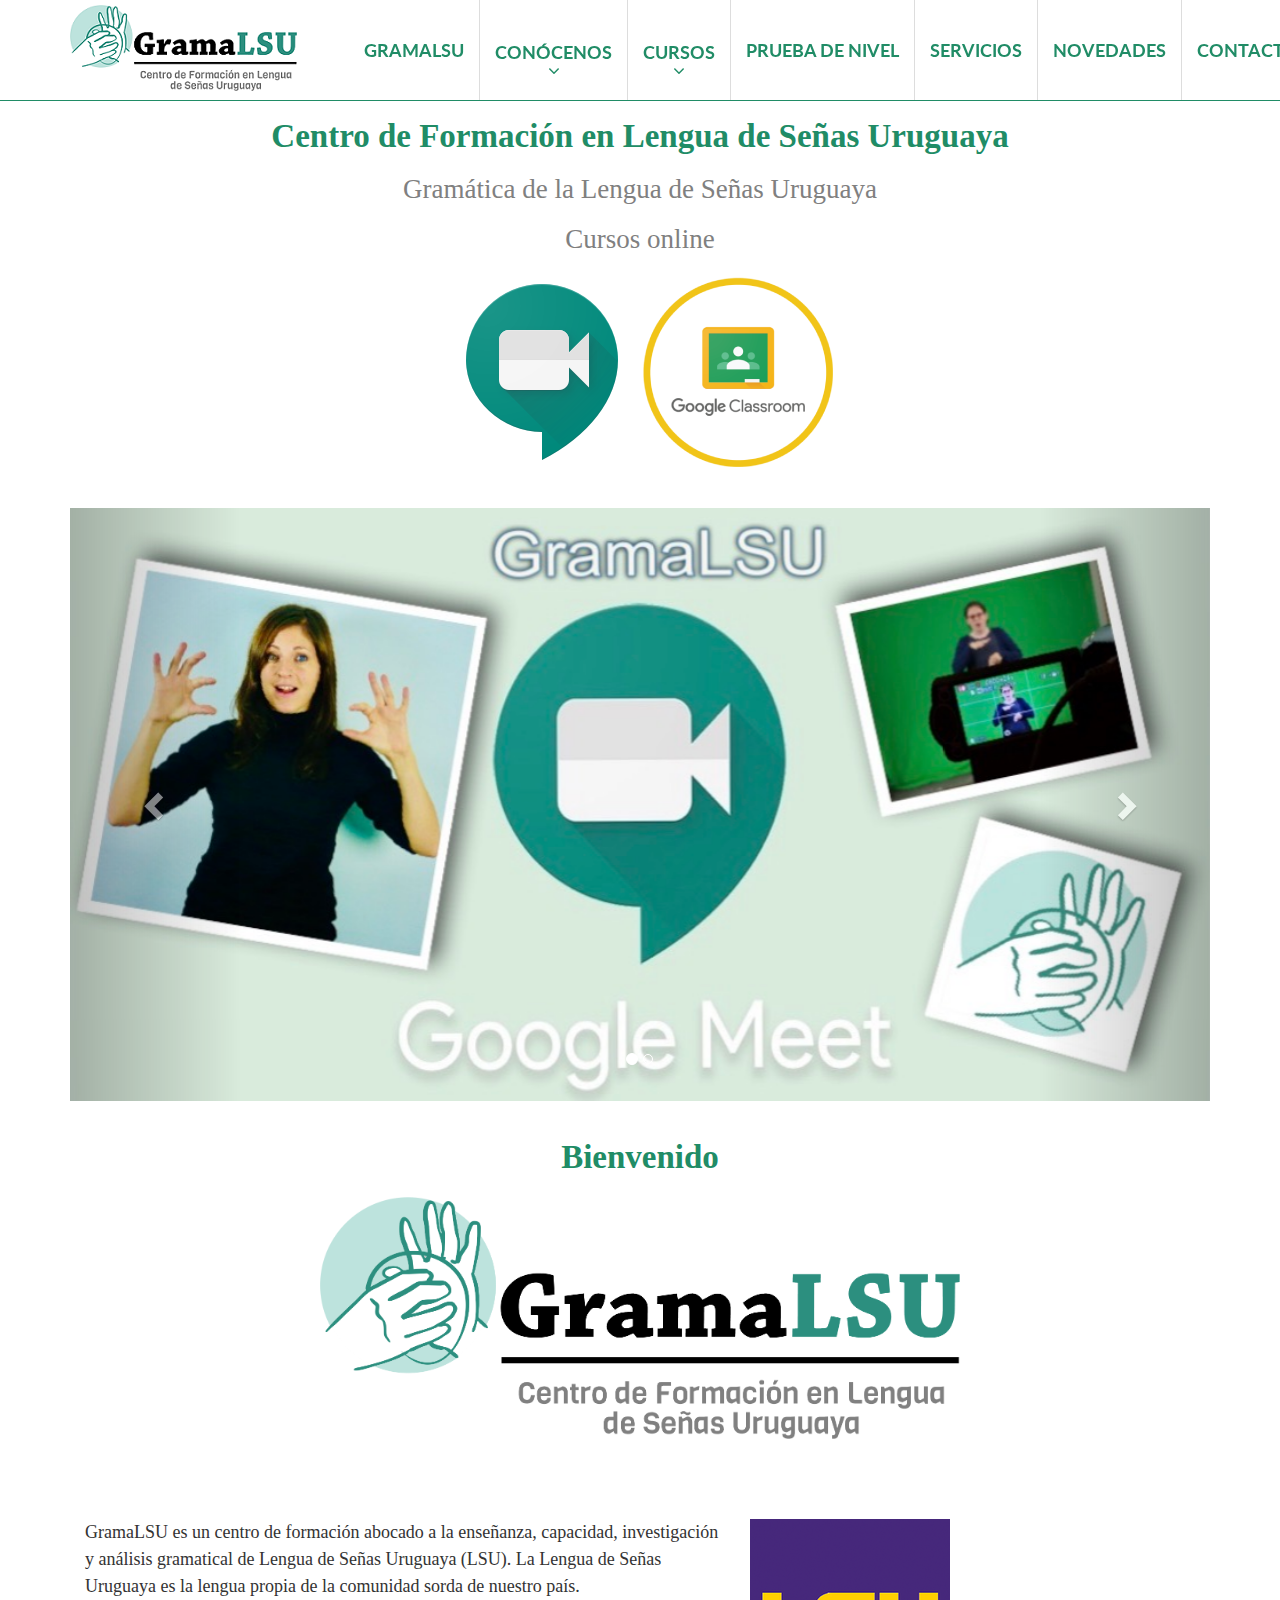
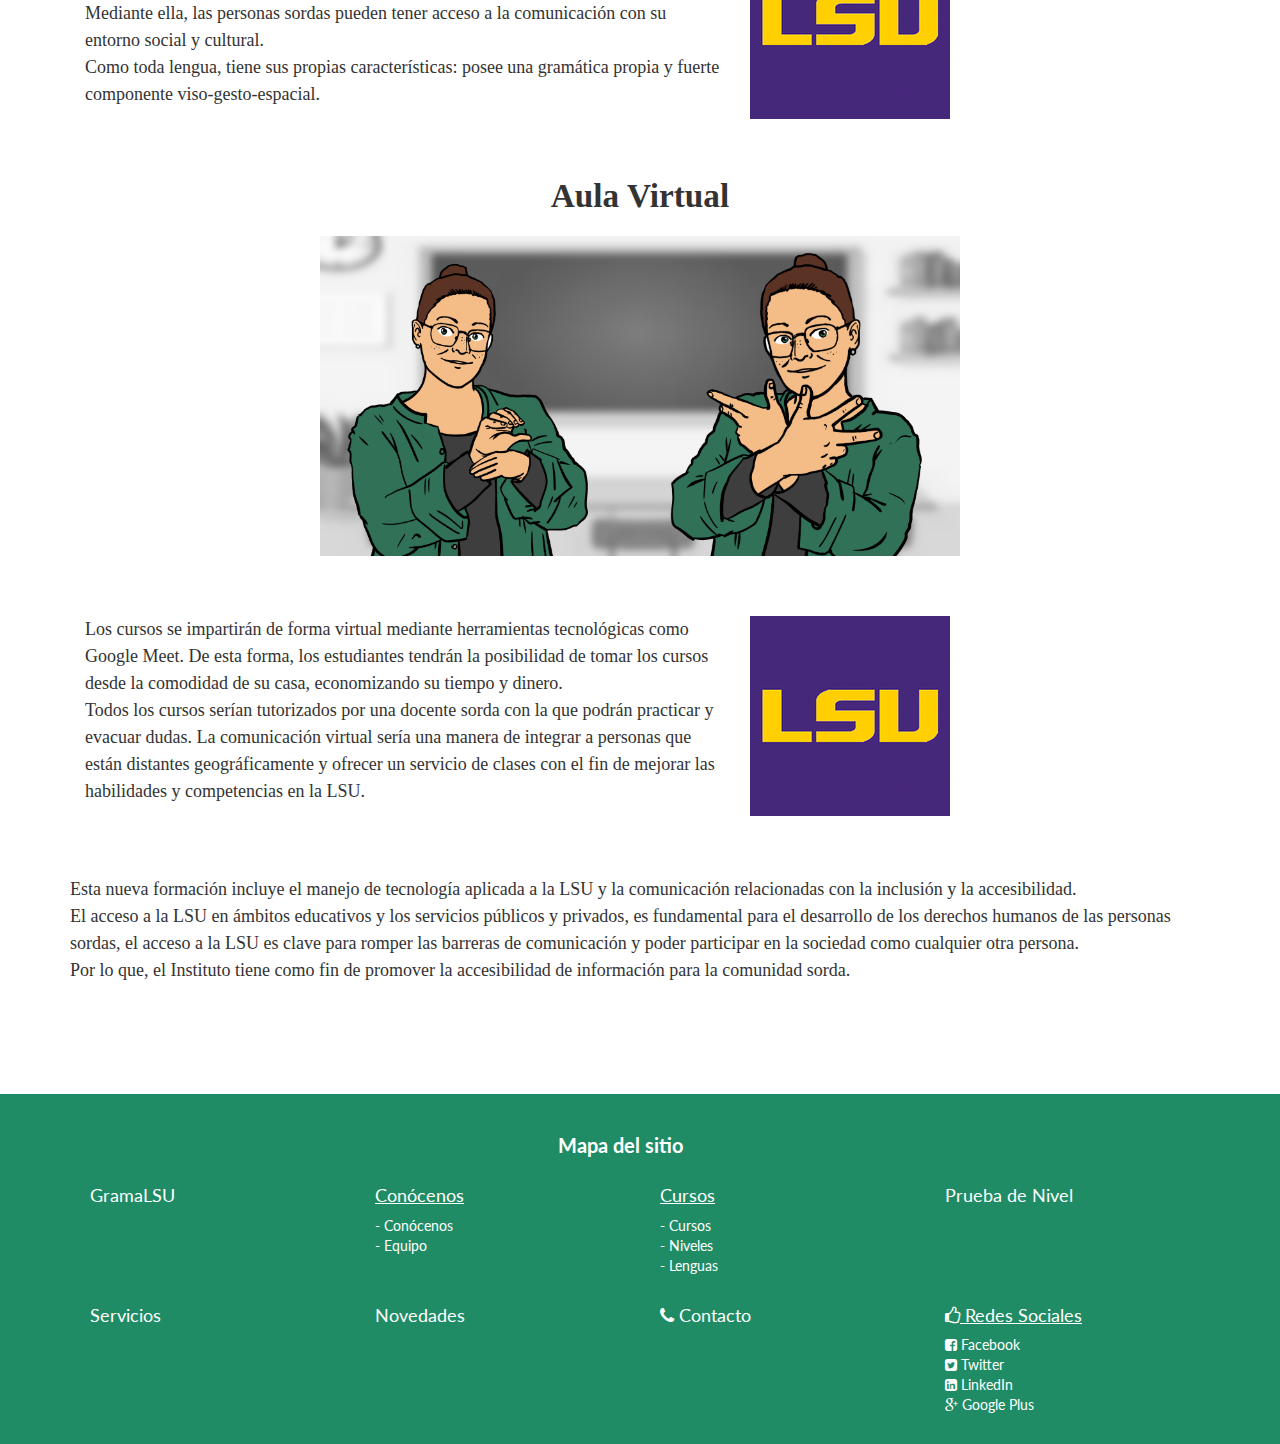
<file: index.html>
<!DOCTYPE html>
<html lang="es">

<head>

    <meta charset="utf-8">
    <meta http-equiv="X-UA-Compatible" content="IE=edge">
    <meta name="viewport" content="width=device-width, initial-scale=1">
    <meta name="Proyecto WEB" author="Ignacio Cardozo" description="Inicio" keywords"index">

    <title>GramaLSU - Inicio</title>
    <!-- Favicon -->
    <link rel="icon" type="image/png" href="img/favicon/favicon.png">
    <link rel="manifest" href="img/favicon/manifest.json">
    <meta name="msapplication-TileColor" content="#ffffff">
    <meta name="msapplication-TileImage" content="/ms-icon-144x144.png">
    <meta name="theme-color" content="#ffffff">
    
    
    <link href="css/bootstrap.min.css" rel="stylesheet">

    <!-- Custom CSS -->
    <link href="css/modern-business.css" rel="stylesheet">
    <link href="css/estilos.css" rel="stylesheet">
    <link href="css/hover.css" rel="stylesheet" media="all">

    <!-- Custom Fonts -->
    <link href="font-awesome/css/font-awesome.min.css" rel="stylesheet" type="text/css">
    <link href='https://fonts.googleapis.com/css?family=Lato:400,700,900,300,100,100italic,300italic,400italic,700italic,900italic' rel='stylesheet' type='text/css'>

</head>

<body>

    <!-- Navigation -->
    <nav class="navbar navbar-inverse navbar-fixed-top" role="navigation">
        <div class="container">
            <!-- Brand and toggle get grouped for better mobile display -->
            <div class="navbar-header">
                <button type="button" class="navbar-toggle" data-toggle="collapse" data-target="#bs-example-navbar-collapse-1">
                    <span class="sr-only">Toggle navigation</span>
                    <span class="icon-bar"></span>
                    <span class="icon-bar"></span>
                    <span class="icon-bar"></span>
                </button>
                <a class="navbar-brand" href="index.html"><img src="img/Logo GRAMALSU 2_2.png"></a>
            </div>
            <!-- Collect the nav links, forms, and other content for toggling -->
            <div class="collapse navbar-collapse" id="bs-example-navbar-collapse-1">
                <ul class="nav navbar-nav navbar-right">
                    <li class="dropdown">
                        <a class="hvr-sweep-to-bottom" href="index.html">GramaLSU</a>
                    </li>
                   <li class="dropdown">
                        <a href="#" class="dropdown-toggle hvr-sweep-to-bottom" data-toggle="dropdown">Conócenos<span class="fa fa-angle-down"></span></a>
                        <ul class="dropdown-menu">
                            <li>
                                <a class="hvr-sweep-to-right" href="conocenos.html">Conócenos</a>
                            </li>
                            <li>
                                <a class="hvr-sweep-to-right" href="equipo.html">Equipo</a>
                            </li>
                        </ul>
                    </li>
                    <li class="dropdown">
                        <a href="#" class="dropdown-toggle hvr-sweep-to-bottom" data-toggle="dropdown">Cursos<span class="fa fa-angle-down"></span></a>
                        <ul class="dropdown-menu">
                            <li>
                                <a class="hvr-sweep-to-right" href="cursos.html">Cursos</a>
                            </li>
                            <li>
                                <a class="hvr-sweep-to-right" href="niveles.html">Niveles</a>
                            </li>
                            <li>
                                <a class="hvr-sweep-to-right" href="lenguas.html">Lenguas</a>
                            </li>
                        </ul>
                    </li>
                    <li class="dropdown">
                        <a class="hvr-sweep-to-bottom" href="prueba.html">Prueba de nivel</a>
                    </li>
                    <li class="dropdown">
                        <a class="hvr-sweep-to-bottom" href="servicios.html">Servicios</a>
                    </li>
                    <li class="dropdown">
                        <a class="hvr-sweep-to-bottom" href="novedades.html">Novedades</a>
                    </li>
                    <li class="dropdown">
                        <a class="hvr-sweep-to-bottom" href="contacto.html">Contactos</a>
                    </li>
                </ul>
            </div>
            <!-- /.navbar-collapse -->
        </div>
        <!-- /.container -->
    </nav>

    <br/><br/><br/><br/><br/><br/>

    <section id="inicio">

        <div class="container-titulo">
        	<h6 id="semiTituloVerde">Centro de Formación en Lengua de Señas Uruguaya</h6> <br/>

            <h6 id="semiTituloGris">Gramática de la Lengua de Señas Uruguaya</h6> <br/>

            <h6 id="semiTituloGris">Cursos online</h6> <br/>
    	</div>

    	<div class="text-center">
    		<a title="Google Meet" href="https://meet.google.com/"><img src="img/logo_meet.png" alt="Google Meet"/></a>

            <a title="Google Classroom" href="https://classroom.google.com/"><img src="img/logo_classroom.png" alt="Google Classroom"/></a>
    	</div>



<br/><br/>


        
    <div class="container">
      <div id="myCarousel" class="carousel slide" data-ride="carousel">
        <!-- Indicators -->
        <ol class="carousel-indicators">
          <li data-target="#myCarousel" data-slide-to="0" class="active"></li>
          <li data-target="#myCarousel" data-slide-to="1"></li>
        </ol>

        <!-- Wrapper for slides -->
        <div class="carousel-inner">
          <div class="item active">
            <img src="img/portada111.png" alt="Los Angeles" style="width:100%; height:100%">
          </div>

          <div class="item">
            <img src="img/Foto para la portada de web.png" alt="Chicago" style="width:100%; height:100%">
          </div>
        
        </div>

        <!-- Left and right controls -->
        <a class="left carousel-control" href="#myCarousel" data-slide="prev">
          <span class="glyphicon glyphicon-chevron-left"></span>
          <span class="sr-only">Previous</span>
        </a>
        <a class="right carousel-control" href="#myCarousel" data-slide="next">
          <span class="glyphicon glyphicon-chevron-right"></span>
          <span class="sr-only">Next</span>
        </a>
      </div>
    </div>
            
        





    	<br/><br/>

        <div class="container-titulo">
            <h6 id="semiTituloVerde">Bienvenido</h6> <br/>
        </div>

    	<div class="logobienvenido">
    		<img src="img/Logo GRAMALSU 2.png" alt="bienvenido" width="50%" height="50%" >
    	</div>

    	<br/><br/><br/><br/>

            <div class="row">
                <div class="container">
                    <div class="col-lg-7">
        				<p>
        					GramaLSU es un centro de formación abocado a la enseñanza, capacidad, investigación y análisis gramatical de Lengua de Señas Uruguaya (LSU). La Lengua de Señas Uruguaya es la lengua propia de la comunidad sorda de nuestro país. <br/>
        					Mediante ella, las personas sordas pueden tener acceso a la comunicación con su entorno social y cultural. <br/>
        					Como toda lengua, tiene sus propias características: 
        					posee una gramática propia y fuerte componente 
        					viso-gesto-espacial. 
        				</p>
                    </div>
                    <div class="col-lg-5">
                        <img class="img-responsive" src="img/lsu.png">
                    </div>
                </div>
            </div>


    	
    	<br/><br/><br/>

    	<div class="container-titulo">
        	<h6><b>Aula Virtual</b></h6> <br/>

            <img src="img/Aula virtual.png" width="50%" alt="aulaVirtual">

    	</div>	

        <br/><br/><br/>

            <div class="row">
                <div class="container">
                    <div class="col-lg-7">
                
                        <p>
                            Los cursos se impartirán de forma virtual mediante herramientas tecnológicas como Google Meet. De esta forma, los estudiantes tendrán la posibilidad de tomar los cursos desde la comodidad de su casa, economizando su tiempo y dinero. <br/>
                            Todos los cursos serían tutorizados por una docente sorda con la que podrán practicar y evacuar dudas. La comunicación virtual sería una manera de integrar a personas que están distantes geográficamente y ofrecer un servicio de clases con el fin de mejorar las habilidades y competencias en la LSU. 
                        </p>
                    </div>
                    <div class="col-lg-5">
                        <img class="img-responsive" src="img/lsu.png">
                    </div>
                </div>
            </div>

            <br/><br/><br/>


             <div class="container">
                        <p>
                            Esta nueva formación incluye el manejo de tecnología aplicada a la LSU y la comunicación relacionadas con la inclusión y la accesibilidad. <br/>
                            El acceso a la LSU en ámbitos educativos y los servicios públicos y privados, es fundamental para el desarrollo de los derechos humanos de las personas sordas, el acceso a la LSU es clave para romper las barreras de comunicación y poder participar en la sociedad como cualquier otra persona. <br/>
                            Por lo que, el Instituto tiene como fin de promover la accesibilidad de información para la comunidad sorda.
                        </p>
                    </div>

                </div>


    </section>



    <br/><br/><br/>







    
    <!-- Footer -->
    <footer>
        <div class="container-footer">
            <div class="row">
                <div class="col-lg-10 col-lg-offset-5">
                    <h2>Mapa del sitio</h2>
                </div>
            </div>
            <div class="row">
                <div class="container">
                    <div class="col-lg-3">
                        <ul>
                            <li><a href="index.html" > <h3>GramaLSU</h3></a></li>
                        </ul>
                    </div>
                    
                    <div class="col-lg-3">
                        <h3><u> Conócenos</u></h3>
                        <ul>
                            <li><a href="conocenos.html">- Conócenos</a></li>
                            <li><a href="equipo.html">- Equipo</a></li>
                        </ul>
                    </div>

                    <div class="col-lg-3">
                        <h3><u> Cursos</u></h3>
                        <ul>
                            <li><a href="cursos.html">- Cursos</a></li>
                            <li><a href="niveles.html">- Niveles</a></li>
                            <li><a href="lenguas.html">- Lenguas</a></li>
                        </ul>
                    </div>

                    <div class="col-lg-3">
                        <ul>
                            <li><a href="prueba.html"> <h3>Prueba de Nivel</h3></a></li>
                        </ul>
                    </div>
                </div>
            </div>
            <div class="row">
                <div class="container">
                    <div class="col-lg-3">
                        <ul>
                            <li><a href="servicios.html"> <h3> Servicios</h3></a></li>
                        </ul>
                    </div>

                    
                    <div class="col-lg-3">
                        <ul>
                            <li><a href="novedades.html"> <h3> Novedades</h3></a></li>
                        </ul>
                    </div>
                    
                    <div class="col-lg-3">
                        <ul>
                            <li><a href="contacto.html" ><h3><span class="fa fa-phone"></span> Contacto</h3></a></li>
                        </ul>
                    </div>
                    
                    <div class="col-lg-3">
                        <h3><span class="fa fa-thumbs-o-up"></span><u> Redes Sociales</u></h3>
                        <ul>
                            <li><a href="https://www.facebook.com" target="_blank"><span class="fa fa-facebook-square"></span> Facebook</a></li>
                            <li><a href="https://twitter.com/" target="_blank"><span class="fa fa-twitter-square"></span> Twitter</a></li>
                            <li><a href="https://es.linkedin.com/" target="_blank"><span class="fa fa-linkedin-square"></span> LinkedIn</a></li>
                            <li><a href="https://plus.google.com" target="_blank"><span class="fa fa-google-plus"></span> Google Plus</a></li>
                        </ul>
                    </div>
                </div>
            </div>
            
        </div>
    </footer>



    <!-- /.container -->

    <!-- jQuery -->
    <script src="js/jquery.js"></script>

    <!-- Bootstrap Core JavaScript -->
    <script src="js/bootstrap.min.js"></script>

    <!-- Script to Activate the Carousel -->
    <script>
    $('.carousel').carousel({
        interval: 4000 //changes the speed
    })
    </script>

</body>

</html>
</file>
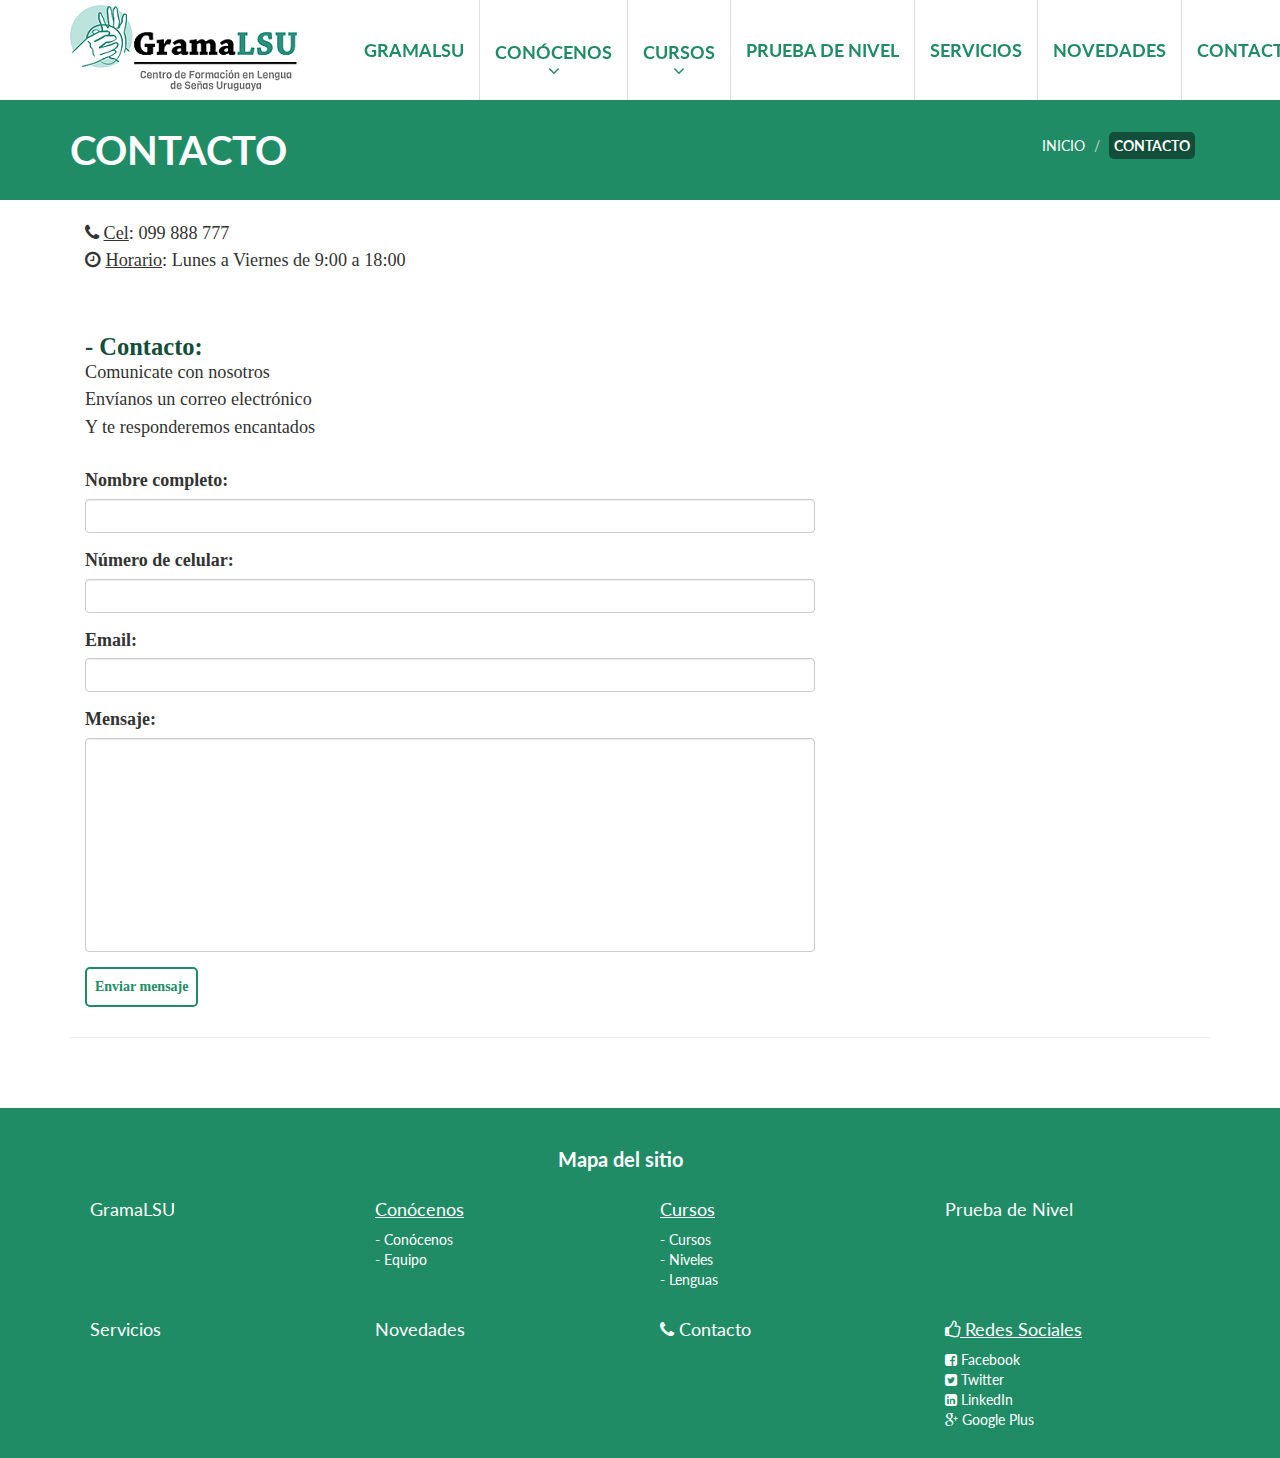
<file: contacto.html>
<!DOCTYPE html>
<html lang="es">

<head>

    <meta charset="utf-8">
    <meta http-equiv="X-UA-Compatible" content="IE=edge">
    <meta name="viewport" content="width=device-width, initial-scale=1">
    <meta name="Proyecto WEB" author="Ignacio Cardozo" description="Contacto" keywords="contacto">

    <title>Optica del Notariado - Contacto</title>
    <!-- Favicos -->
    <link rel="icon" type="image/png" href="img/favicon/favicon.png">
    <link rel="manifest" href="img/favicon/manifest.json">
    <meta name="msapplication-TileColor" content="#ffffff">
    <meta name="msapplication-TileImage" content="/ms-icon-144x144.png">
    <meta name="theme-color" content="#ffffff">
    
    <!-- Bootstrap Core CSS -->
    <link href="css/bootstrap.min.css" rel="stylesheet">

    <!-- Custom CSS -->
    <link href="css/modern-business.css" rel="stylesheet">
    <link href="css/estilos.css" rel="stylesheet">
    <link href="css/extra.css" rel="stylesheet">
    <link href="css/hover.css" rel="stylesheet" media="all">

    <!-- Custom Fonts -->
    <link href="font-awesome/css/font-awesome.min.css" rel="stylesheet" type="text/css">
    <link href='https://fonts.googleapis.com/css?family=Lato:400,700,900,300,100,100italic,300italic,400italic,700italic,900italic' rel='stylesheet' type='text/css'>

</head>

<body id="#page-top">

    <!-- Navigation -->
    <nav class="navbar navbar-inverse navbar-fixed-top" role="navigation">
        <div class="container">
            <!-- Brand and toggle get grouped for better mobile display -->
            <div class="navbar-header">
                <button type="button" class="navbar-toggle" data-toggle="collapse" data-target="#bs-example-navbar-collapse-1">
                    <span class="sr-only">Toggle navigation</span>
                    <span class="icon-bar"></span>
                    <span class="icon-bar"></span>
                    <span class="icon-bar"></span>
                </button>
                <a class="navbar-brand" href="index.html"><img src="img/Logo GRAMALSU 2_2.png"></a>
            </div>
            <!-- Collect the nav links, forms, and other content for toggling -->
            <div class="collapse navbar-collapse" id="bs-example-navbar-collapse-1">
                <ul class="nav navbar-nav navbar-right">
                    <li class="dropdown">
                        <a class="hvr-sweep-to-bottom" href="index.html">GramaLSU</a>
                    </li>
                    <li class="dropdown">
                        <a href="#" class="dropdown-toggle hvr-sweep-to-bottom" data-toggle="dropdown">Conócenos<span class="fa fa-angle-down"></span></a>
                        <ul class="dropdown-menu">
                            <li>
                                <a class="hvr-sweep-to-right" href="conocenos.html">Conócenos</a>
                            </li>
                            <li>
                                <a class="hvr-sweep-to-right" href="equipo.html">Equipo</a>
                            </li>
                        </ul>
                    </li>
                    <li class="dropdown">
                        <a href="#" class="dropdown-toggle hvr-sweep-to-bottom" data-toggle="dropdown">Cursos<span class="fa fa-angle-down"></span></a>
                        <ul class="dropdown-menu">
                            <li>
                                <a class="hvr-sweep-to-right" href="cursos.html">Cursos</a>
                            </li>
                            <li>
                                <a class="hvr-sweep-to-right" href="niveles.html">Niveles</a>
                            </li>
                            <li>
                                <a class="hvr-sweep-to-right" href="lenguas.html">Lenguas</a>
                            </li>
                        </ul>
                    </li>
                    <li class="dropdown">
                        <a class="hvr-sweep-to-bottom" href="prueba.html">Prueba de nivel</a>
                    </li>
                    <li class="dropdown">
                        <a class="hvr-sweep-to-bottom" href="servicios.html">Servicios</a>
                    </li>
                    <li class="dropdown">
                        <a class="hvr-sweep-to-bottom" href="novedades.html">Novedades</a>
                    </li>
                    <li class="dropdown">
                        <a class="hvr-sweep-to-bottom" href="contacto.html">Contactos</a>
                    </li>
                </ul>
            </div>
            <!-- /.navbar-collapse -->
        </div>
        <!-- /.container -->
    </nav>

    <header id="page-top">
        <div class="container">
            <h1>Contacto</h1>
            <ol class="breadcrumb pull-right">
                <li><a href="index.html">Inicio</a></li>
                <li><span>Contacto</span></li>
            </ol>
        </div>
    </header>

    <section id="contacto-css">

    <!-- Page Content -->
    <div class="container">

        <!-- Content Row -->
        <div class="row">
            <!-- Map Column -->
            <!-- Contact Details Column -->
            <div class="col-md-4 datos-cont">
                <p><i class="fa fa-phone"></i> 
                    <u>Cel</u>: 099 888 777</p>
                <p><i class="fa fa-clock-o"></i> 
                    <u>Horario</u>: Lunes a Viernes de 9:00 a 18:00</p>
            </div>
        </div>
        <br/><br/><br/>

        <!-- Contact Form -->
        <!-- In order to set the email address and subject line for the contact form go to the bin/contact_me.php file. -->
        <div class="row">
            <div class="col-md-8">
                <h6><b>- Contacto:</b></h6>
                <p>Comunicate con nosotros</p>
                <p>Envíanos un correo electrónico</p>
                <p>Y te responderemos encantados<p>
                <br/>
                <form name="sentMessage" id="contactForm" novalidate>
                    <div class="control-group form-group">
                        <div class="controls">
                            <label id="labelGrande">Nombre completo:</label>
                            <input type="text" class="form-control" id="name" required data-validation-required-message="Ingrese su nombre.">
                            <p class="help-block"></p>
                        </div>
                    </div>
                    <div class="control-group form-group">
                        <div class="controls">
                            <label id="labelGrande">Número de celular:</label>
                            <input type="tel" class="form-control" id="phone" required data-validation-required-message="Ingrese su numero de telefono.">
                        </div>
                    </div>
                    <div class="control-group form-group">
                        <div class="controls">
                            <label id="labelGrande">Email:</label>
                            <input type="email" class="form-control" id="email" required data-validation-required-message="Ingrese su dirección de correo electrónico.">
                        </div>
                    </div>
                    <div class="control-group form-group">
                        <div class="controls">
                            <label id="labelGrande">Mensaje:</label>
                            <textarea rows="10" cols="100" class="form-control" id="message" required data-validation-required-message="Ingrese su mensaje" maxlength="999" style="resize:none"></textarea>
                        </div>
                    </div>
                    <div id="success"></div>
                    <!-- For success/fail messages -->
                    <!--<button type="submit" class="btn btn-primary">Enviar</button> -->

                    <a href="" class="ghost-button-full-color">Enviar mensaje</a>
                    
                </form>
            </div>

        </div>
        <!-- /.row -->

        <hr>
    </div>

    </section>

    <!-- /.container -->
    <!-- Footer -->
    <footer>
        <div class="container-footer">
            <div class="row">
                <div class="col-lg-10 col-lg-offset-5">
                    <h2>Mapa del sitio</h2>
                </div>
            </div>
            <div class="row">
                <div class="container">
                    <div class="col-lg-3">
                        <ul>
                            <li><a href="index.html" > <h3>GramaLSU</h3></a></li>
                        </ul>
                    </div>
                    
                    <div class="col-lg-3">
                        <h3><u> Conócenos</u></h3>
                        <ul>
                            <li><a href="conocenos.html">- Conócenos</a></li>
                            <li><a href="equipo.html">- Equipo</a></li>
                        </ul>
                    </div>

                    <div class="col-lg-3">
                        <h3><u> Cursos</u></h3>
                        <ul>
                            <li><a href="cursos.html">- Cursos</a></li>
                            <li><a href="niveles.html">- Niveles</a></li>
                            <li><a href="lenguas.html">- Lenguas</a></li>
                        </ul>
                    </div>

                    <div class="col-lg-3">
                        <ul>
                            <li><a href="prueba.html"> <h3>Prueba de Nivel</h3></a></li>
                        </ul>
                    </div>
                </div>
            </div>
            <div class="row">
                <div class="container">
                    <div class="col-lg-3">
                        <ul>
                            <li><a href="servicios.html"> <h3> Servicios</h3></a></li>
                        </ul>
                    </div>

                    
                    <div class="col-lg-3">
                        <ul>
                            <li><a href="novedades.html"> <h3> Novedades</h3></a></li>
                        </ul>
                    </div>
                    
                    <div class="col-lg-3">
                        <ul>
                            <li><a href="contacto.html" ><h3><span class="fa fa-phone"></span> Contacto</h3></a></li>
                        </ul>
                    </div>
                    
                    <div class="col-lg-3">
                        <h3><span class="fa fa-thumbs-o-up"></span><u> Redes Sociales</u></h3>
                        <ul>
                            <li><a href="https://www.facebook.com" target="_blank"><span class="fa fa-facebook-square"></span> Facebook</a></li>
                            <li><a href="https://twitter.com/" target="_blank"><span class="fa fa-twitter-square"></span> Twitter</a></li>
                            <li><a href="https://es.linkedin.com/" target="_blank"><span class="fa fa-linkedin-square"></span> LinkedIn</a></li>
                            <li><a href="https://plus.google.com" target="_blank"><span class="fa fa-google-plus"></span> Google Plus</a></li>
                        </ul>
                    </div>
                </div>
            </div>
            
        </div>
    </footer>
    <!-- jQuery -->
    <script src="js/jquery.js"></script>

    <!-- Bootstrap Core JavaScript -->
    <script src="js/bootstrap.min.js"></script>

    <!-- Contact Form JavaScript -->
    <!-- Do not edit these files! In order to set the email address and subject line for the contact form go to the bin/contact_me.php file. -->
    <script src="js/jqBootstrapValidation.js"></script>
    <script src="js/contact_me.js"></script>

</body>

</html>
</file>
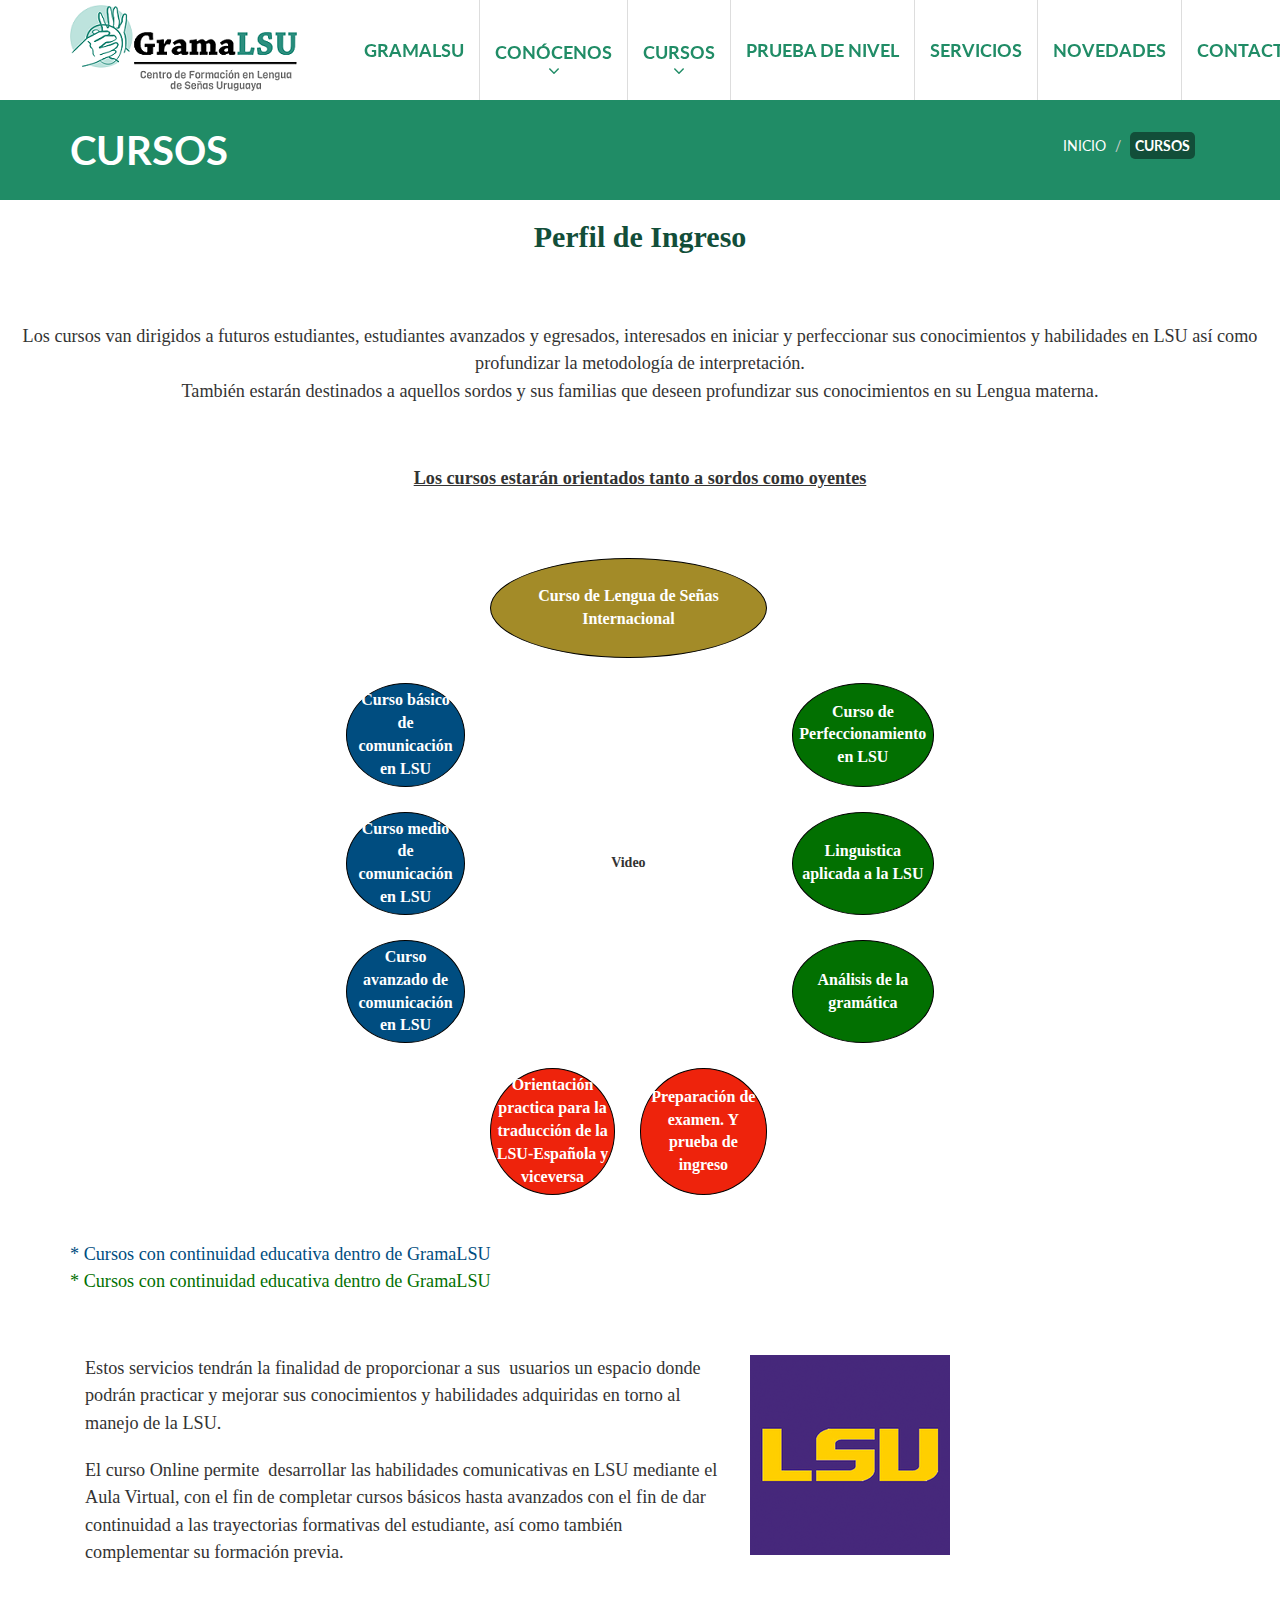
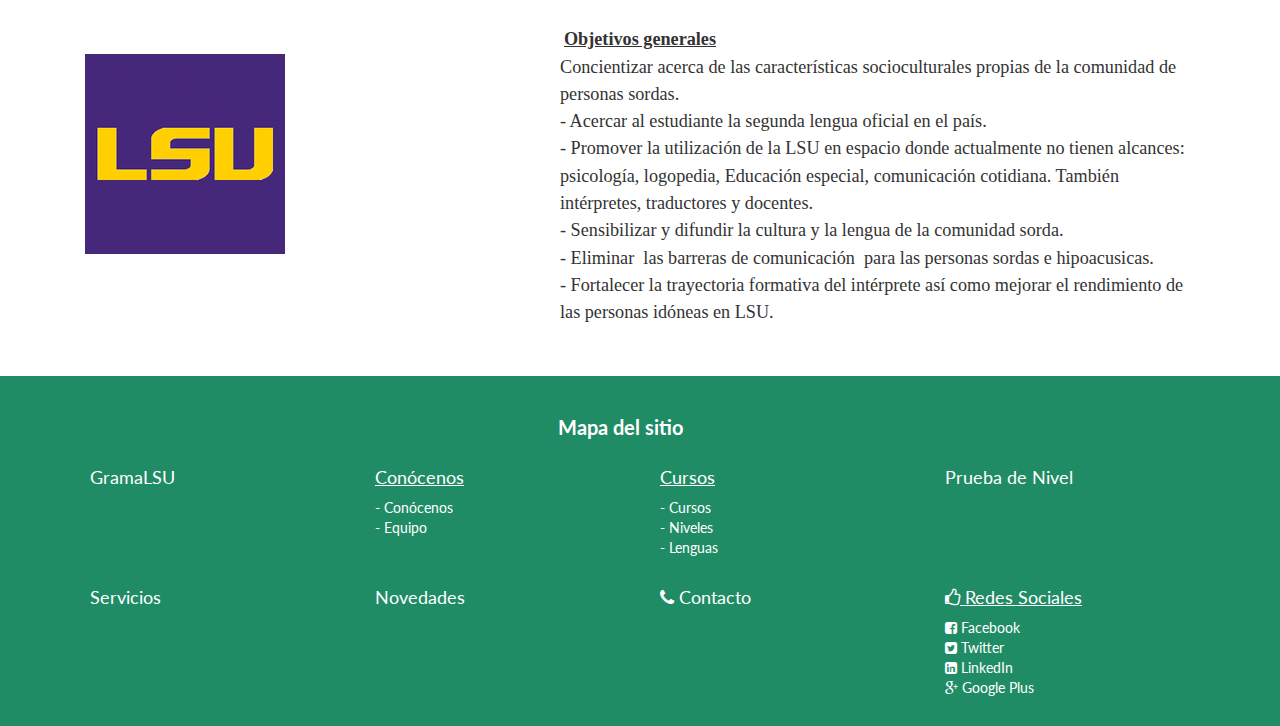
<file: cursos.html>
<!DOCTYPE html>
<html lang="es">

<head>

    <meta charset="utf-8">
    <meta http-equiv="X-UA-Compatible" content="IE=edge">
    <meta name="viewport" content="width=device-width, initial-scale=1">
    <meta name="Proyecto WEB" author="Ignacio Cardozo" description="Empresa" keywords="empresa">

    <title>GramaLSU - Cursos</title>
    <!-- Favicon -->
    <link rel="icon" type="image/png" href="img/favicon/favicon.png">
    <link rel="manifest" href="img/favicon/manifest.json">
    <meta name="msapplication-TileColor" content="#ffffff">
    <meta name="msapplication-TileImage" content="/ms-icon-144x144.png">
    <meta name="theme-color" content="#ffffff">
    
    <link href="css/bootstrap.min.css" rel="stylesheet">

    <!-- Custom CSS -->
    <link href="css/modern-business.css" rel="stylesheet">
    <link href="css/estilos.css" rel="stylesheet">
    <link href="css/estilos-cursos.css" rel="stylesheet">
    <link href="css/extra.css" rel="stylesheet">
    <link href="css/hover.css" rel="stylesheet" media="all">

    <!-- Custom Fonts -->
    <link href="font-awesome/css/font-awesome.min.css" rel="stylesheet" type="text/css">
    <link href='https://fonts.googleapis.com/css?family=Lato:400,700,900,300,100,100italic,300italic,400italic,700italic,900italic' rel='stylesheet' type='text/css'>

</head>

<body>

    <!-- Navigation -->
    <nav class="navbar navbar-inverse navbar-fixed-top" role="navigation">
        <div class="container">
            <!-- Brand and toggle get grouped for better mobile display -->
            <div class="navbar-header">
                <button type="button" class="navbar-toggle" data-toggle="collapse" data-target="#bs-example-navbar-collapse-1">
                    <span class="sr-only">Toggle navigation</span>
                    <span class="icon-bar"></span>
                    <span class="icon-bar"></span>
                    <span class="icon-bar"></span>
                </button>
                <a class="navbar-brand" href="index.html"><img src="img/Logo GRAMALSU 2_2.png"></a>
            </div>
            <!-- Collect the nav links, forms, and other content for toggling -->
            <div class="collapse navbar-collapse" id="bs-example-navbar-collapse-1">
                <ul class="nav navbar-nav navbar-right">
                    <li class="dropdown">
                        <a class="hvr-sweep-to-bottom" href="index.html">GramaLSU</a>
                    </li>
                    <li class="dropdown">
                        <a href="#" class="dropdown-toggle hvr-sweep-to-bottom" data-toggle="dropdown">Conócenos<span class="fa fa-angle-down"></span></a>
                        <ul class="dropdown-menu">
                            <li>
                                <a class="hvr-sweep-to-right" href="conocenos.html">Conócenos</a>
                            </li>
                            <li>
                                <a class="hvr-sweep-to-right" href="equipo.html">Equipo</a>
                            </li>
                        </ul>
                    </li>
                    <li class="dropdown">
                        <a href="#" class="dropdown-toggle hvr-sweep-to-bottom" data-toggle="dropdown">Cursos<span class="fa fa-angle-down"></span></a>
                        <ul class="dropdown-menu">
                            <li>
                                <a class="hvr-sweep-to-right" href="cursos.html">Cursos</a>
                            </li>
                            <li>
                                <a class="hvr-sweep-to-right" href="niveles.html">Niveles</a>
                            </li>
                            <li>
                                <a class="hvr-sweep-to-right" href="lenguas.html">Lenguas</a>
                            </li>
                        </ul>
                    </li>
                    <li class="dropdown">
                        <a class="hvr-sweep-to-bottom" href="prueba.html">Prueba de nivel</a>
                    </li>
                    <li class="dropdown">
                        <a class="hvr-sweep-to-bottom" href="servicios.html">Servicios</a>
                    </li>
                    <li class="dropdown">
                        <a class="hvr-sweep-to-bottom" href="novedades.html">Novedades</a>
                    </li>
                    <li class="dropdown">
                        <a class="hvr-sweep-to-bottom" href="contacto.html">Contactos</a>
                    </li>
                </ul>
            </div>
            <!-- /.navbar-collapse -->
        </div>
        <!-- /.container -->
    </nav>

    

    <header id="page-top">
        <div class="container">
            <h1>Cursos</h1>
            <ol class="breadcrumb pull-right">
                <li><a href="index.html">Inicio</a></li>
                <li><span>Cursos</span></li>
            </ol>
        </div>
    </header>

    <section id="cursos">
        <div class="text-center">
            <h2>Perfil de Ingreso </h2>
            <br/><br/><br/>
        </div>


        <div class="text-center">
            <p>Los cursos van dirigidos a futuros estudiantes, estudiantes avanzados y egresados, interesados en iniciar y perfeccionar sus conocimientos y habilidades en LSU así como profundizar la metodología de interpretación. </p>
            <p>También estarán destinados a aquellos sordos y sus familias que deseen profundizar sus conocimientos en su Lengua materna. </p>
            <br/><br/><br/>
        </div>


        <div class="text-center">

            <p><b><u>Los cursos estarán orientados tanto a sordos como oyentes</u></b></p>

        </div>


        <br/><br/>


        <div class="tabla-center-cursos">
            <table style="width:50%">
                <tr>
                    <th id="th-vacio">Vacio</th>
                    <th id="circle-amarillo" colspan="2">Curso de Lengua de Señas Internacional</th>
                    <th id="th-vacio">Vacio</th>
                </tr>
                <tr>
                    <th id="circle-azul">Curso básico de comunicación en LSU</th>
                    <th rowspan="3" colspan="2">Video</th>
                    <th id="circle-verde">Curso de Perfeccionamiento en LSU</th>
                </tr>
                <tr>
                    <th id="circle-azul">Curso medio de comunicación en LSU</th>

                    <th id="circle-verde">Linguistica aplicada a la LSU</th>
                </tr>
                <tr>
                    <th id="circle-azul">Curso avanzado de comunicación en LSU</th>

                    <th id="circle-verde">Análisis de la gramática</th>
                </tr>
                <tr>
                    <th id="th-vacio">Vacio</th>
                    <th id="circle-rojo">Orientación practica para la traducción de la LSU-Española y viceversa</th>
                    <th id="circle-rojo">Preparación de examen. Y prueba de ingreso</th>
                    <th id="th-vacio">Vacio</th>
                </tr>
            </table>
        </div>

        <!--
        Curso básico de comunicación en LSU                   Curso de Perfeccionamiento en LSU
        Curso medio de comunicación en LSU       video        Linguistica aplicada a la LSU
        Curso avanzado de comunicación en LSU                 Análisis de la gramática

                                Orientación practica       Preparación de 
                                para la traducción de      examen. Y prueba 
                                la LSU-Española y          de ingreso
                                viceversa
        -->

        <br/>

        <div class="container">
            <p id="letraAzul">* Cursos con continuidad educativa dentro de GramaLSU</p>
            <p id="letraVerde">* Cursos con continuidad educativa dentro de GramaLSU</p>
        </div>

        <br/><br/><br/>

        <div class="row">
            <div class="container">
                <div class="col-lg-7">
                    
                    <p>Estos servicios tendrán la finalidad de proporcionar a sus  usuarios un espacio donde podrán practicar y mejorar sus conocimientos y habilidades adquiridas en torno al manejo de la LSU. </p>
                    <br/>
                    <p> El curso Online permite  desarrollar las habilidades comunicativas en LSU mediante el Aula Virtual, con el fin de completar cursos básicos hasta avanzados con el fin de dar continuidad a las trayectorias formativas del estudiante, así como también complementar su formación previa.</p>
                   
                </div>
                <div class="col-lg-5">
                    <img class="img-responsive" src="img/lsu.png">
                </div>
            </div>
        </div>

        <br/><br/><br/>

        <div class="text-center">

            <p><b><u>Objetivos generales</u></b></p>

        </div>



        <div class="row">
            <div class="container">
                <div class="col-lg-5">
                    <img class="img-responsive" src="img/lsu.png">
                </div>
                <div class="col-lg-7">
                    
                    <p> Concientizar acerca de las características socioculturales propias de la comunidad de personas sordas. </p>
                    <p> - Acercar al estudiante la segunda lengua oficial en el país. </p>
                    <p> - Promover la utilización de la LSU en espacio donde actualmente no tienen alcances: psicología, logopedia, Educación especial, comunicación cotidiana. También intérpretes, traductores y docentes. </p>
                    <p> - Sensibilizar y difundir la cultura y la lengua de la comunidad sorda. </p>
                    <p> - Eliminar  las barreras de comunicación  para las personas sordas e hipoacusicas. </p>
                    <p> - Fortalecer la trayectoria formativa del intérprete así como mejorar el rendimiento de las personas idóneas en LSU.</p>
                   
                </div>
                
            </div>
        </div>


    </section>


<!-- Footer -->
    <footer>
        <div class="container-footer">
            <div class="row">
                <div class="col-lg-10 col-lg-offset-5">
                    <h2>Mapa del sitio</h2>
                </div>
            </div>
            <div class="row">
                <div class="container">
                    <div class="col-lg-3">
                        <ul>
                            <li><a href="index.html" > <h3>GramaLSU</h3></a></li>
                        </ul>
                    </div>
                    
                    <div class="col-lg-3">
                        <h3><u> Conócenos</u></h3>
                        <ul>
                            <li><a href="conocenos.html">- Conócenos</a></li>
                            <li><a href="equipo.html">- Equipo</a></li>
                        </ul>
                    </div>

                    <div class="col-lg-3">
                        <h3><u> Cursos</u></h3>
                        <ul>
                            <li><a href="cursos.html">- Cursos</a></li>
                            <li><a href="niveles.html">- Niveles</a></li>
                            <li><a href="lenguas.html">- Lenguas</a></li>
                        </ul>
                    </div>

                    <div class="col-lg-3">
                        <ul>
                            <li><a href="prueba.html"> <h3>Prueba de Nivel</h3></a></li>
                        </ul>
                    </div>
                </div>
            </div>
            <div class="row">
                <div class="container">
                    <div class="col-lg-3">
                        <ul>
                            <li><a href="servicios.html"> <h3> Servicios</h3></a></li>
                        </ul>
                    </div>

                    
                    <div class="col-lg-3">
                        <ul>
                            <li><a href="novedades.html"> <h3> Novedades</h3></a></li>
                        </ul>
                    </div>
                    
                    <div class="col-lg-3">
                        <ul>
                            <li><a href="contacto.html" ><h3><span class="fa fa-phone"></span> Contacto</h3></a></li>
                        </ul>
                    </div>
                    
                    <div class="col-lg-3">
                        <h3><span class="fa fa-thumbs-o-up"></span><u> Redes Sociales</u></h3>
                        <ul>
                            <li><a href="https://www.facebook.com" target="_blank"><span class="fa fa-facebook-square"></span> Facebook</a></li>
                            <li><a href="https://twitter.com/" target="_blank"><span class="fa fa-twitter-square"></span> Twitter</a></li>
                            <li><a href="https://es.linkedin.com/" target="_blank"><span class="fa fa-linkedin-square"></span> LinkedIn</a></li>
                            <li><a href="https://plus.google.com" target="_blank"><span class="fa fa-google-plus"></span> Google Plus</a></li>
                        </ul>
                    </div>
                </div>
            </div>
            
        </div>
    </footer>
    <!-- jQuery -->
    <script src="js/jquery.js"></script>

    <!-- Bootstrap Core JavaScript -->
    <script src="js/bootstrap.min.js"></script>

    <!-- Script to Activate the Carousel -->
    <script>
    $('.carousel').carousel({
        interval: 5000 //changes the speed
    })
    </script>

</body>

</html>
</file>
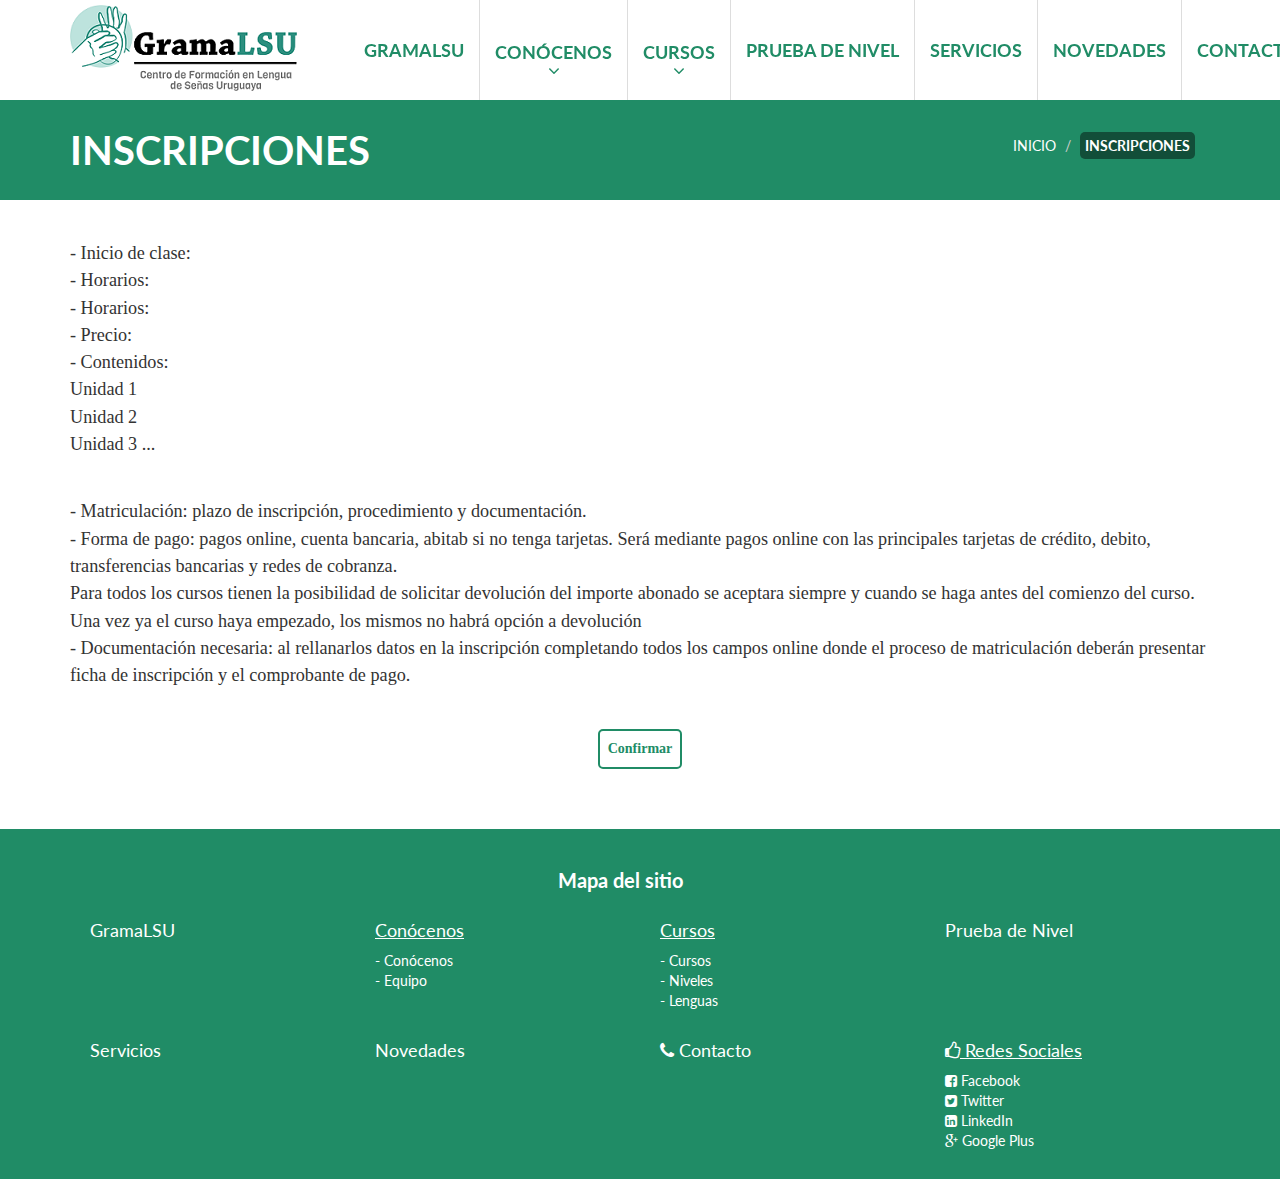
<file: inscripciones-niveles.html>
<!DOCTYPE html>
<html lang="es">

<head>

    <meta charset="utf-8">
    <meta http-equiv="X-UA-Compatible" content="IE=edge">
    <meta name="viewport" content="width=device-width, initial-scale=1">
    <meta name="Proyecto WEB" author="Ignacio Cardozo" description="Empresa" keywords="empresa">

    <title>GramaLSU - Servicios</title>
    <!-- Favicon -->
    <link rel="icon" type="image/png" href="img/favicon/favicon.png">
    <link rel="manifest" href="img/favicon/manifest.json">
    <meta name="msapplication-TileColor" content="#ffffff">
    <meta name="msapplication-TileImage" content="/ms-icon-144x144.png">
    <meta name="theme-color" content="#ffffff">
    
    <link href="css/bootstrap.min.css" rel="stylesheet">

    <!-- Custom CSS -->
    <link href="css/modern-business.css" rel="stylesheet">
    <link href="css/estilos.css" rel="stylesheet">
    <link href="css/extra.css" rel="stylesheet">
    <link href="css/hover.css" rel="stylesheet" media="all">

    <!-- Custom Fonts -->
    <link href="font-awesome/css/font-awesome.min.css" rel="stylesheet" type="text/css">
    <link href='https://fonts.googleapis.com/css?family=Lato:400,700,900,300,100,100italic,300italic,400italic,700italic,900italic' rel='stylesheet' type='text/css'>

</head>

<body>

    <!-- Navigation -->
    <nav class="navbar navbar-inverse navbar-fixed-top" role="navigation">
        <div class="container">
            <!-- Brand and toggle get grouped for better mobile display -->
            <div class="navbar-header">
                <button type="button" class="navbar-toggle" data-toggle="collapse" data-target="#bs-example-navbar-collapse-1">
                    <span class="sr-only">Toggle navigation</span>
                    <span class="icon-bar"></span>
                    <span class="icon-bar"></span>
                    <span class="icon-bar"></span>
                </button>
                <a class="navbar-brand" href="index.html"><img src="img/Logo GRAMALSU 2_2.png"></a>
            </div>
            <!-- Collect the nav links, forms, and other content for toggling -->
            <div class="collapse navbar-collapse" id="bs-example-navbar-collapse-1">
                <ul class="nav navbar-nav navbar-right">
                    <li class="dropdown">
                        <a class="hvr-sweep-to-bottom" href="index.html">GramaLSU</a>
                    </li>
                    <li class="dropdown">
                        <a href="#" class="dropdown-toggle hvr-sweep-to-bottom" data-toggle="dropdown">Conócenos<span class="fa fa-angle-down"></span></a>
                        <ul class="dropdown-menu">
                            <li>
                                <a class="hvr-sweep-to-right" href="conocenos.html">Conócenos</a>
                            </li>
                            <li>
                                <a class="hvr-sweep-to-right" href="equipo.html">Equipo</a>
                            </li>
                        </ul>
                    </li>
                    <li class="dropdown">
                        <a href="#" class="dropdown-toggle hvr-sweep-to-bottom" data-toggle="dropdown">Cursos<span class="fa fa-angle-down"></span></a>
                        <ul class="dropdown-menu">
                            <li>
                                <a class="hvr-sweep-to-right" href="cursos.html">Cursos</a>
                            </li>
                            <li>
                                <a class="hvr-sweep-to-right" href="niveles.html">Niveles</a>
                            </li>
                            <li>
                                <a class="hvr-sweep-to-right" href="lenguas.html">Lenguas</a>
                            </li>
                        </ul>
                    </li>
                    <li class="dropdown">
                        <a class="hvr-sweep-to-bottom" href="prueba.html">Prueba de nivel</a>
                    </li>
                    <li class="dropdown">
                        <a class="hvr-sweep-to-bottom" href="servicios.html">Servicios</a>
                    </li>
                    <li class="dropdown">
                        <a class="hvr-sweep-to-bottom" href="novedades.html">Novedades</a>
                    </li>
                    <li class="dropdown">
                        <a class="hvr-sweep-to-bottom" href="contacto.html">Contactos</a>
                    </li>
                </ul>
            </div>
            <!-- /.navbar-collapse -->
        </div>
        <!-- /.container -->
    </nav>

    

    <header id="page-top">
        <div class="container">
            <h1>Inscripciones</h1>
            <ol class="breadcrumb pull-right">
                <li><a href="index.html">Inicio</a></li>
                <li><span>Inscripciones</span></li>
            </ol>
        </div>
    </header>


    <section id="inscripciones">

        <br/><br/>
        <div class="container">
            <p >- Inicio de clase: </p>
            <p >- Horarios: </p>
            <p >- Horarios: </p>
            <p >- Precio: </p>
            <p >- Contenidos: </p>
            <p > Unidad 1 </p>
            <p > Unidad 2 </p>
            <p > Unidad 3 ... </p>
        </div>

        <br/><br/>

        <div class="container">
            <p>- Matriculación: plazo de inscripción, procedimiento y documentación. </p>
            <p>- Forma de pago: pagos online, cuenta bancaria, abitab si no tenga tarjetas. Será mediante pagos online con las principales tarjetas de crédito, debito, transferencias bancarias y redes de cobranza. </p>
            <p>  Para todos los cursos tienen la posibilidad de solicitar devolución del importe abonado se aceptara siempre y cuando se haga antes del comienzo del curso. Una vez ya el curso haya empezado, los mismos no habrá opción a devolución </p>
            <p>- Documentación necesaria: al rellanarlos datos en la inscripción completando todos los campos online donde el proceso de matriculación deberán presentar ficha de inscripción y el comprobante de pago. </p>
        </div>

        <br/><br/>

        <div class="text-center">
            <a href="inscripciones-niveles.html" class="ghost-button-full-color">Confirmar</a>
        </div>

    </section>

    



<!-- Footer -->
    <footer>
        <div class="container-footer">
            <div class="row">
                <div class="col-lg-10 col-lg-offset-5">
                    <h2>Mapa del sitio</h2>
                </div>
            </div>
            <div class="row">
                <div class="container">
                    <div class="col-lg-3">
                        <ul>
                            <li><a href="index.html" > <h3>GramaLSU</h3></a></li>
                        </ul>
                    </div>
                    
                    <div class="col-lg-3">
                        <h3><u> Conócenos</u></h3>
                        <ul>
                            <li><a href="conocenos.html">- Conócenos</a></li>
                            <li><a href="equipo.html">- Equipo</a></li>
                        </ul>
                    </div>

                    <div class="col-lg-3">
                        <h3><u> Cursos</u></h3>
                        <ul>
                            <li><a href="cursos.html">- Cursos</a></li>
                            <li><a href="niveles.html">- Niveles</a></li>
                            <li><a href="lenguas.html">- Lenguas</a></li>
                        </ul>
                    </div>

                    <div class="col-lg-3">
                        <ul>
                            <li><a href="prueba.html"> <h3>Prueba de Nivel</h3></a></li>
                        </ul>
                    </div>
                </div>
            </div>
            <div class="row">
                <div class="container">
                    <div class="col-lg-3">
                        <ul>
                            <li><a href="servicios.html"> <h3> Servicios</h3></a></li>
                        </ul>
                    </div>

                    
                    <div class="col-lg-3">
                        <ul>
                            <li><a href="novedades.html"> <h3> Novedades</h3></a></li>
                        </ul>
                    </div>
                    
                    <div class="col-lg-3">
                        <ul>
                            <li><a href="contacto.html" ><h3><span class="fa fa-phone"></span> Contacto</h3></a></li>
                        </ul>
                    </div>
                    
                    <div class="col-lg-3">
                        <h3><span class="fa fa-thumbs-o-up"></span><u> Redes Sociales</u></h3>
                        <ul>
                            <li><a href="https://www.facebook.com" target="_blank"><span class="fa fa-facebook-square"></span> Facebook</a></li>
                            <li><a href="https://twitter.com/" target="_blank"><span class="fa fa-twitter-square"></span> Twitter</a></li>
                            <li><a href="https://es.linkedin.com/" target="_blank"><span class="fa fa-linkedin-square"></span> LinkedIn</a></li>
                            <li><a href="https://plus.google.com" target="_blank"><span class="fa fa-google-plus"></span> Google Plus</a></li>
                        </ul>
                    </div>
                </div>
            </div>
            
        </div>
    </footer>
    <!-- jQuery -->
    <script src="js/jquery.js"></script>

    <!-- Bootstrap Core JavaScript -->
    <script src="js/bootstrap.min.js"></script>

    <!-- Script to Activate the Carousel -->
    <script>
    $('.carousel').carousel({
        interval: 5000 //changes the speed
    })
    </script>

</body>

</html>
</file>
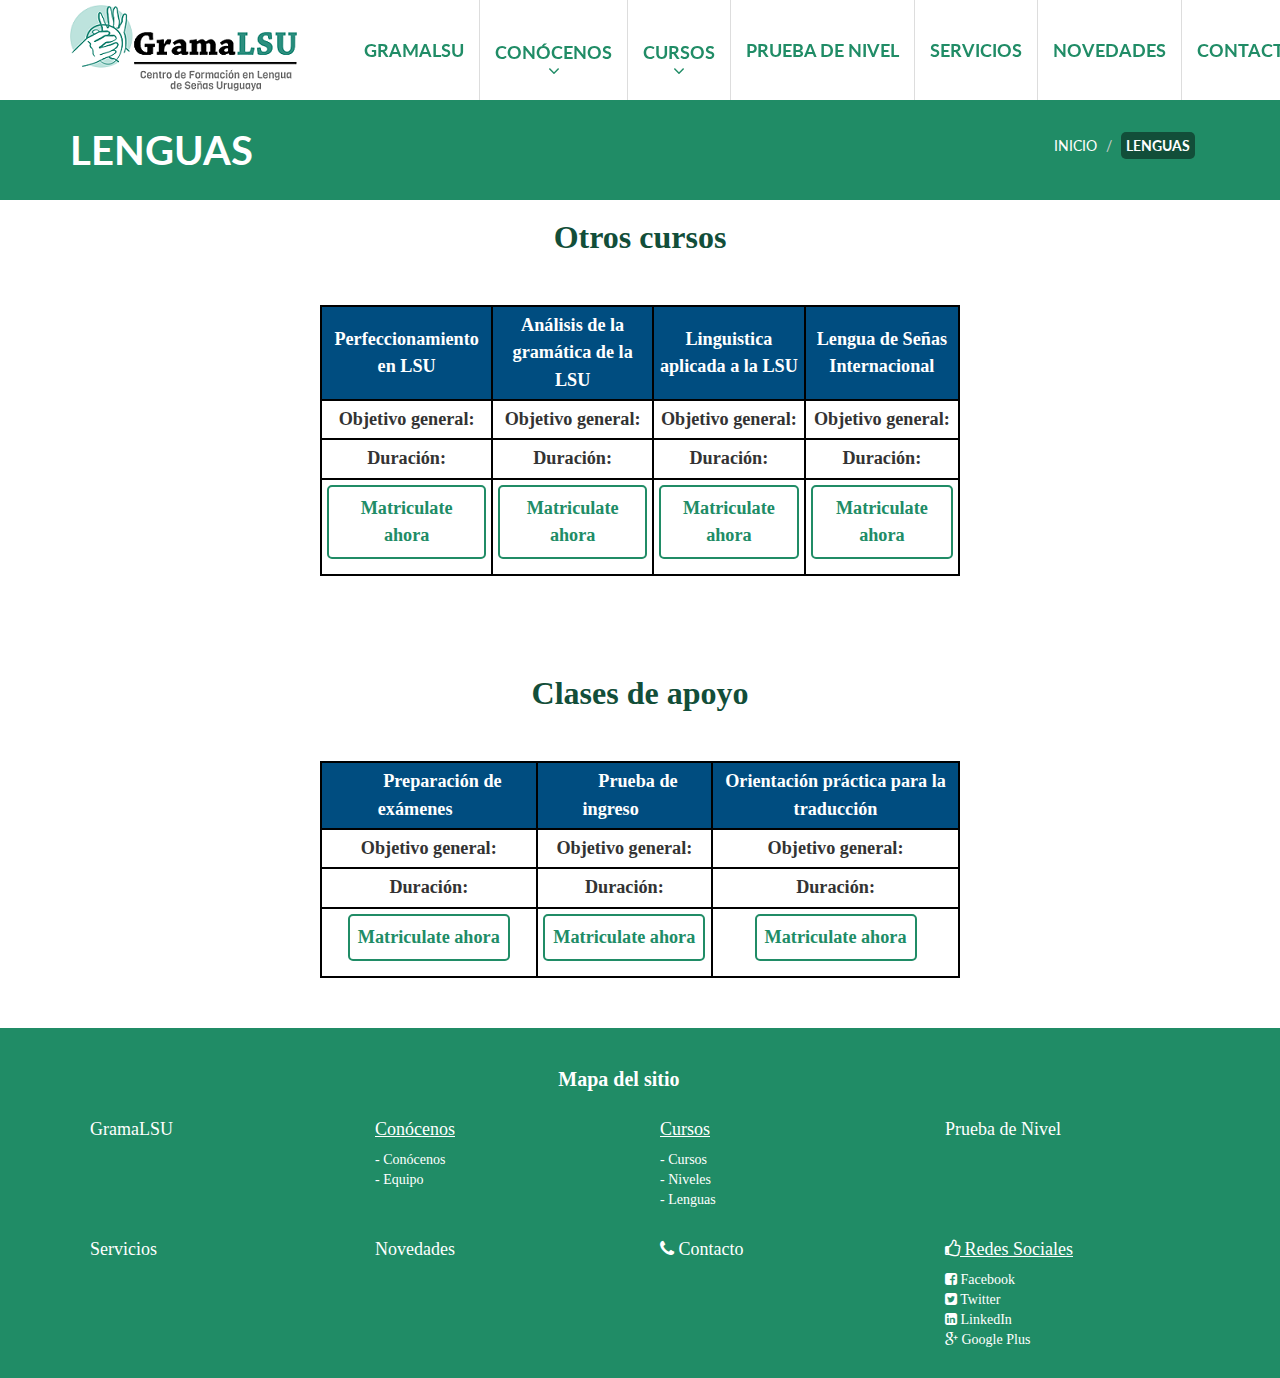
<file: lenguas.html>
<!DOCTYPE html>
<html lang="es">

<head>

    <meta charset="utf-8">
    <meta http-equiv="X-UA-Compatible" content="IE=edge">
    <meta name="viewport" content="width=device-width, initial-scale=1">
    <meta name="Proyecto WEB" author="Ignacio Cardozo" description="Empresa" keywords="empresa">

    <title>GramaLSU - Lenguas</title>
    <!-- Favicon -->
    <link rel="icon" type="image/png" href="img/favicon/favicon.png">
    <link rel="manifest" href="img/favicon/manifest.json">
    <meta name="msapplication-TileColor" content="#ffffff">
    <meta name="msapplication-TileImage" content="/ms-icon-144x144.png">
    <meta name="theme-color" content="#ffffff">
    
    <link href="css/bootstrap.min.css" rel="stylesheet">

    <!-- Custom CSS -->
    <link href="css/modern-business.css" rel="stylesheet">
    <link href="css/estilos.css" rel="stylesheet">
    <link href="css/estilos-niveles.css" rel="stylesheet">
    <link href="css/extra.css" rel="stylesheet">
    <link href="css/hover.css" rel="stylesheet" media="all">

    <!-- Custom Fonts -->
    <link href="font-awesome/css/font-awesome.min.css" rel="stylesheet" type="text/css">
    <link href='https://fonts.googleapis.com/css?family=Lato:400,700,900,300,100,100italic,300italic,400italic,700italic,900italic' rel='stylesheet' type='text/css'>

</head>

<body>

    <!-- Navigation -->
    <nav class="navbar navbar-inverse navbar-fixed-top" role="navigation">
        <div class="container">
            <!-- Brand and toggle get grouped for better mobile display -->
            <div class="navbar-header">
                <button type="button" class="navbar-toggle" data-toggle="collapse" data-target="#bs-example-navbar-collapse-1">
                    <span class="sr-only">Toggle navigation</span>
                    <span class="icon-bar"></span>
                    <span class="icon-bar"></span>
                    <span class="icon-bar"></span>
                </button>
                <a class="navbar-brand" href="index.html"><img src="img/Logo GRAMALSU 2_2.png"></a>
            </div>
            <!-- Collect the nav links, forms, and other content for toggling -->
            <div class="collapse navbar-collapse" id="bs-example-navbar-collapse-1">
                <ul class="nav navbar-nav navbar-right">
                    <li class="dropdown">
                        <a class="hvr-sweep-to-bottom" href="index.html">GramaLSU</a>
                    </li>
                    <li class="dropdown">
                        <a href="#" class="dropdown-toggle hvr-sweep-to-bottom" data-toggle="dropdown">Conócenos<span class="fa fa-angle-down"></span></a>
                        <ul class="dropdown-menu">
                            <li>
                                <a class="hvr-sweep-to-right" href="conocenos.html">Conócenos</a>
                            </li>
                            <li>
                                <a class="hvr-sweep-to-right" href="equipo.html">Equipo</a>
                            </li>
                        </ul>
                    </li>
                    <li class="dropdown">
                        <a href="#" class="dropdown-toggle hvr-sweep-to-bottom" data-toggle="dropdown">Cursos<span class="fa fa-angle-down"></span></a>
                        <ul class="dropdown-menu">
                            <li>
                                <a class="hvr-sweep-to-right" href="cursos.html">Cursos</a>
                            </li>
                            <li>
                                <a class="hvr-sweep-to-right" href="niveles.html">Niveles</a>
                            </li>
                            <li>
                                <a class="hvr-sweep-to-right" href="lenguas.html">Lenguas</a>
                            </li>
                        </ul>
                    </li>
                    <li class="dropdown">
                        <a class="hvr-sweep-to-bottom" href="prueba.html">Prueba de nivel</a>
                    </li>
                    <li class="dropdown">
                        <a class="hvr-sweep-to-bottom" href="servicios.html">Servicios</a>
                    </li>
                    <li class="dropdown">
                        <a class="hvr-sweep-to-bottom" href="novedades.html">Novedades</a>
                    </li>
                    <li class="dropdown">
                        <a class="hvr-sweep-to-bottom" href="contacto.html">Contactos</a>
                    </li>
                </ul>
            </div>
            <!-- /.navbar-collapse -->
        </div>
        <!-- /.container -->
    </nav>

    

    <header id="page-top">
        <div class="container">
            <h1>Lenguas</h1>
            <ol class="breadcrumb pull-right">
                <li><a href="index.html">Inicio</a></li>
                <li><span>Lenguas</span></li>
            </ol>
        </div>
    </header>



    <section id="lenguas">

        <div class="text-center">
            <h2 id="lenguas-titulo">Otros cursos </h2>
            <br/><br/>
        </div>


        <div class="tabla-center-niveles">
            <table style="width:50%">
                <tr>
                    <th id="th-azul"><p>Perfeccionamiento en LSU</p></th>
                    <th id="th-azul"><p>Análisis de la gramática de la LSU</p></th>
                    <th id="th-azul"><p>Linguistica aplicada a la LSU</p></th>
                    <th id="th-azul"><p>Lengua de Señas Internacional</p></th>
                </tr>
                <tr>
                    <th ><p>Objetivo general:</p></th>
                    <th ><p>Objetivo general:</p></th>
                    <th ><p>Objetivo general:</p></th>
                    <th ><p>Objetivo general:</p></th>
                </tr>

                <tr>
                    <th ><p>Duración: </p></th>
                    <th ><p>Duración: </p></th>
                    <th ><p>Duración: </p></th>
                    <th ><p>Duración: </p></th>
                </tr>
                <tr>
                    <th ><a href="" class="ghost-button-full-color"><p>Matriculate ahora</p></a></th>
                    <th ><a href="" class="ghost-button-full-color"><p>Matriculate ahora</p></a></th>
                    <th ><a href="" class="ghost-button-full-color"><p>Matriculate ahora</p></a></th>
                    <th ><a href="" class="ghost-button-full-color"><p>Matriculate ahora</p></a></th>
                </tr>
            </table>
        </div>



        <!--

        Perfeccionamiento en LSU     |     Análisis de la gramática de la LSU    |     Linguistica aplicada a la LSU    |     Lengua de Señas Internacional 
        ___________________________________________________________________________________________________________________________________________________________
        Objetivo general:            |           Objetivo general:               |          Objetivo general:           |          Objetivo general:
        ___________________________________________________________________________________________________________________________________________________________
        Duración:                    |               Duración:                   |             Duración:                |              Duración:
        ___________________________________________________________________________________________________________________________________________________________
        Matriculate ahora            |           Matriculate ahora               |         Matriculate ahora            |          Matriculate ahora

        -->



        <br/><br/><br/><br/>

        <div class="text-center">
            <h2 id="lenguas-titulo">Clases de apoyo </h2>
            <br/><br/>
        </div>


        <div class="tabla-center-niveles">
            <table style="width:50%">
                <tr>
                    <th id="th-azul"><p>&nbsp;&nbsp;&nbsp;&nbsp;&nbsp;&nbsp;Preparación de exámenes&nbsp;&nbsp;&nbsp;&nbsp;&nbsp;&nbsp;</p></th>
                    <th id="th-azul"><p>&nbsp;&nbsp;&nbsp;&nbsp;&nbsp;&nbsp;Prueba de ingreso&nbsp;&nbsp;&nbsp;&nbsp;&nbsp;&nbsp;</p></th>
                    <th id="th-azul"><p>Orientación práctica para la traducción</p></th>
                </tr>
                <tr>
                    <th ><p>Objetivo general:</p></th>
                    <th ><p>Objetivo general:</p></th>
                    <th ><p>Objetivo general:</p></th>
                </tr>

                <tr>
                    <th ><p>Duración: </p></th>
                    <th ><p>Duración: </p></th>
                    <th ><p>Duración: </p></th>
                </tr>
                <tr>
                    <th ><a href="" class="ghost-button-full-color"><p>Matriculate ahora</p></a></th>
                    <th ><a href="" class="ghost-button-full-color"><p>Matriculate ahora</p></a></th>
                    <th ><a href="" class="ghost-button-full-color"><p>Matriculate ahora</p></a></th>
                </tr>
            </table>
        </div>


        <!--

        Preparación de exámenes      |           Prueba de ingreso               |     Orientación práctica para la traducción
        __________________________________________________________________________________________________________________________
        Objetivo general:            |           Objetivo general:               |               Objetivo general:           
        __________________________________________________________________________________________________________________________
        Duración:                    |               Duración:                   |                  Duración:                
        __________________________________________________________________________________________________________________________
        Matriculate ahora            |           Matriculate ahora               |              Matriculate ahora            


        -->
    



<!-- Footer -->
    <footer>
        <div class="container-footer">
            <div class="row">
                <div class="col-lg-10 col-lg-offset-5">
                    <h2>Mapa del sitio</h2>
                </div>
            </div>
            <div class="row">
                <div class="container">
                    <div class="col-lg-3">
                        <ul>
                            <li><a href="index.html" > <h3>GramaLSU</h3></a></li>
                        </ul>
                    </div>
                    
                    <div class="col-lg-3">
                        <h3><u> Conócenos</u></h3>
                        <ul>
                            <li><a href="conocenos.html">- Conócenos</a></li>
                            <li><a href="equipo.html">- Equipo</a></li>
                        </ul>
                    </div>

                    <div class="col-lg-3">
                        <h3><u> Cursos</u></h3>
                        <ul>
                            <li><a href="cursos.html">- Cursos</a></li>
                            <li><a href="niveles.html">- Niveles</a></li>
                            <li><a href="lenguas.html">- Lenguas</a></li>
                        </ul>
                    </div>

                    <div class="col-lg-3">
                        <ul>
                            <li><a href="prueba.html"> <h3>Prueba de Nivel</h3></a></li>
                        </ul>
                    </div>
                </div>
            </div>
            <div class="row">
                <div class="container">
                    <div class="col-lg-3">
                        <ul>
                            <li><a href="servicios.html"> <h3> Servicios</h3></a></li>
                        </ul>
                    </div>

                    
                    <div class="col-lg-3">
                        <ul>
                            <li><a href="novedades.html"> <h3> Novedades</h3></a></li>
                        </ul>
                    </div>
                    
                    <div class="col-lg-3">
                        <ul>
                            <li><a href="contacto.html" ><h3><span class="fa fa-phone"></span> Contacto</h3></a></li>
                        </ul>
                    </div>
                    
                    <div class="col-lg-3">
                        <h3><span class="fa fa-thumbs-o-up"></span><u> Redes Sociales</u></h3>
                        <ul>
                            <li><a href="https://www.facebook.com" target="_blank"><span class="fa fa-facebook-square"></span> Facebook</a></li>
                            <li><a href="https://twitter.com/" target="_blank"><span class="fa fa-twitter-square"></span> Twitter</a></li>
                            <li><a href="https://es.linkedin.com/" target="_blank"><span class="fa fa-linkedin-square"></span> LinkedIn</a></li>
                            <li><a href="https://plus.google.com" target="_blank"><span class="fa fa-google-plus"></span> Google Plus</a></li>
                        </ul>
                    </div>
                </div>
            </div>
            
        </div>
    </footer>
    <!-- jQuery -->
    <script src="js/jquery.js"></script>

    <!-- Bootstrap Core JavaScript -->
    <script src="js/bootstrap.min.js"></script>

    <!-- Script to Activate the Carousel -->
    <script>
    $('.carousel').carousel({
        interval: 5000 //changes the speed
    })
    </script>

</body>

</html>
</file>
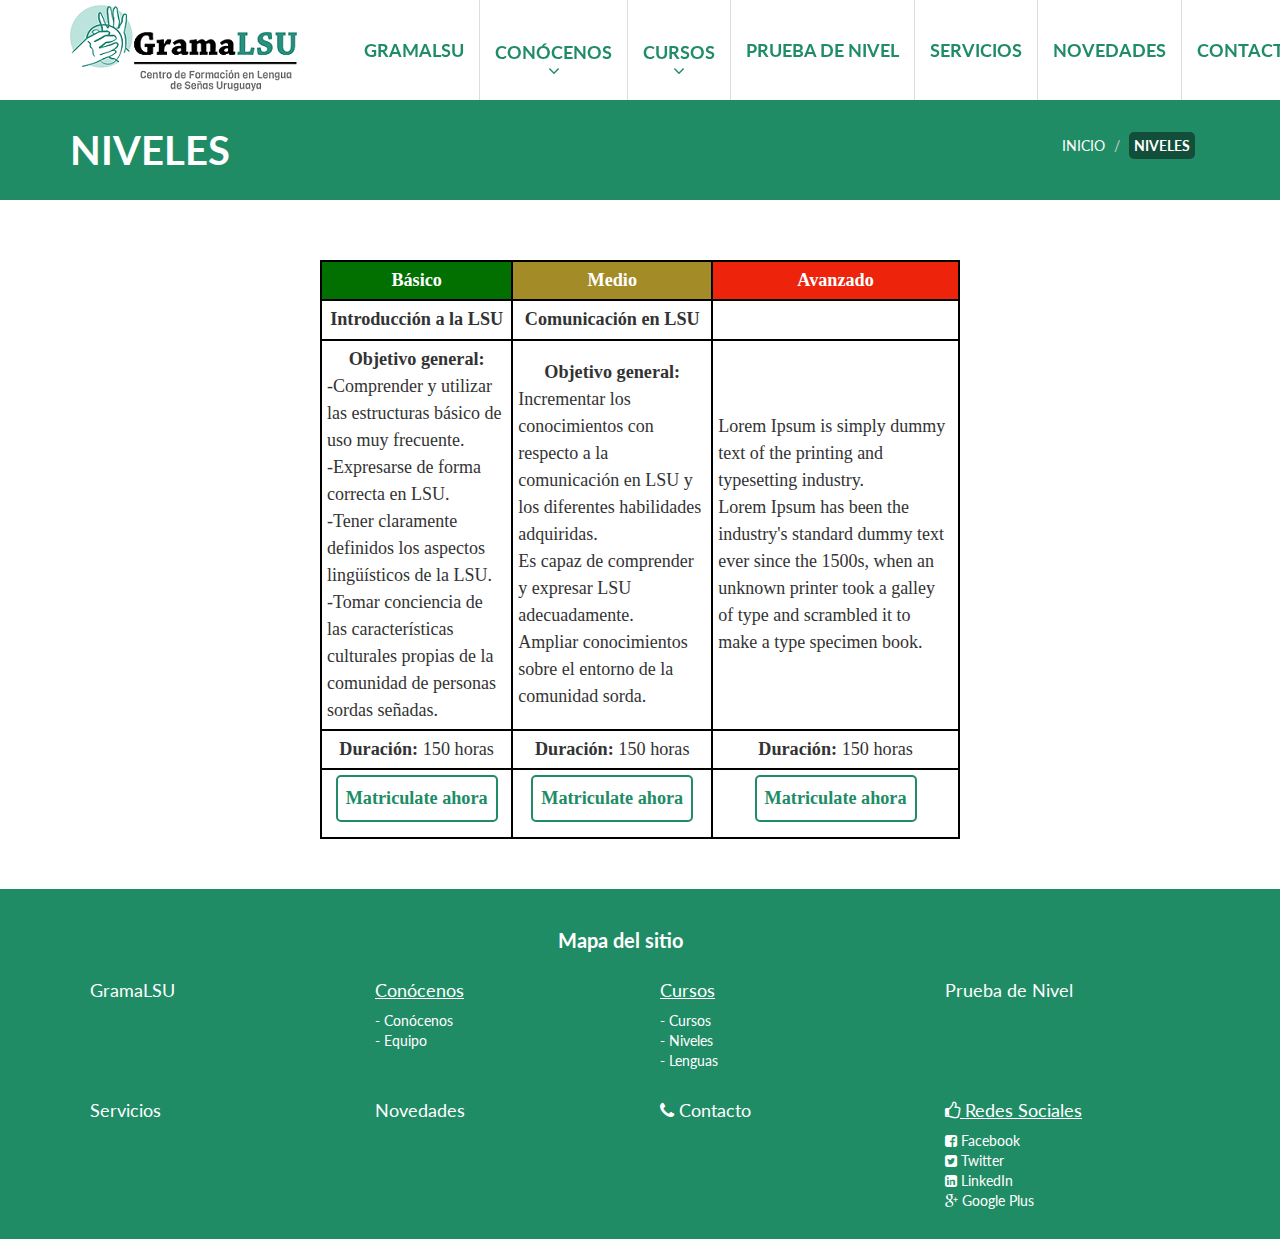
<file: niveles.html>
<!DOCTYPE html>
<html lang="es">

<head>

    <meta charset="utf-8">
    <meta http-equiv="X-UA-Compatible" content="IE=edge">
    <meta name="viewport" content="width=device-width, initial-scale=1">
    <meta name="Proyecto WEB" author="Ignacio Cardozo" description="Empresa" keywords="empresa">

    <title>GramaLSU - Niveles</title>
    <!-- Favicon -->
    <link rel="icon" type="image/png" href="img/favicon/favicon.png">
    <link rel="manifest" href="img/favicon/manifest.json">
    <meta name="msapplication-TileColor" content="#ffffff">
    <meta name="msapplication-TileImage" content="/ms-icon-144x144.png">
    <meta name="theme-color" content="#ffffff">
    
    <link href="css/bootstrap.min.css" rel="stylesheet">

    <!-- Custom CSS -->
    <link href="css/modern-business.css" rel="stylesheet">
    <link href="css/estilos.css" rel="stylesheet">
    <link href="css/estilos-niveles.css" rel="stylesheet">
    <link href="css/extra.css" rel="stylesheet">
    <link href="css/hover.css" rel="stylesheet" media="all">

    <!-- Custom Fonts -->
    <link href="font-awesome/css/font-awesome.min.css" rel="stylesheet" type="text/css">
    <link href='https://fonts.googleapis.com/css?family=Lato:400,700,900,300,100,100italic,300italic,400italic,700italic,900italic' rel='stylesheet' type='text/css'>

</head>

<body>

    <!-- Navigation -->
    <nav class="navbar navbar-inverse navbar-fixed-top" role="navigation">
        <div class="container">
            <!-- Brand and toggle get grouped for better mobile display -->
            <div class="navbar-header">
                <button type="button" class="navbar-toggle" data-toggle="collapse" data-target="#bs-example-navbar-collapse-1">
                    <span class="sr-only">Toggle navigation</span>
                    <span class="icon-bar"></span>
                    <span class="icon-bar"></span>
                    <span class="icon-bar"></span>
                </button>
                <a class="navbar-brand" href="index.html"><img src="img/Logo GRAMALSU 2_2.png"></a>
            </div>
            <!-- Collect the nav links, forms, and other content for toggling -->
            <div class="collapse navbar-collapse" id="bs-example-navbar-collapse-1">
                <ul class="nav navbar-nav navbar-right">
                    <li class="dropdown">
                        <a class="hvr-sweep-to-bottom" href="index.html">GramaLSU</a>
                    </li>
                    <li class="dropdown">
                        <a href="#" class="dropdown-toggle hvr-sweep-to-bottom" data-toggle="dropdown">Conócenos<span class="fa fa-angle-down"></span></a>
                        <ul class="dropdown-menu">
                            <li>
                                <a class="hvr-sweep-to-right" href="conocenos.html">Conócenos</a>
                            </li>
                            <li>
                                <a class="hvr-sweep-to-right" href="equipo.html">Equipo</a>
                            </li>
                        </ul>
                    </li>
                    <li class="dropdown">
                        <a href="#" class="dropdown-toggle hvr-sweep-to-bottom" data-toggle="dropdown">Cursos<span class="fa fa-angle-down"></span></a>
                        <ul class="dropdown-menu">
                            <li>
                                <a class="hvr-sweep-to-right" href="cursos.html">Cursos</a>
                            </li>
                            <li>
                                <a class="hvr-sweep-to-right" href="niveles.html">Niveles</a>
                            </li>
                            <li>
                                <a class="hvr-sweep-to-right" href="lenguas.html">Lenguas</a>
                            </li>
                        </ul>
                    </li>
                    <li class="dropdown">
                        <a class="hvr-sweep-to-bottom" href="prueba.html">Prueba de nivel</a>
                    </li>
                    <li class="dropdown">
                        <a class="hvr-sweep-to-bottom" href="servicios.html">Servicios</a>
                    </li>
                    <li class="dropdown">
                        <a class="hvr-sweep-to-bottom" href="novedades.html">Novedades</a>
                    </li>
                    <li class="dropdown">
                        <a class="hvr-sweep-to-bottom" href="contacto.html">Contactos</a>
                    </li>
                </ul>
            </div>
            <!-- /.navbar-collapse -->
        </div>
        <!-- /.container -->
    </nav>

    

    <header id="page-top">
        <div class="container">
            <h1>Niveles</h1>
            <ol class="breadcrumb pull-right">
                <li><a href="index.html">Inicio</a></li>
                <li><span>Niveles</span></li>
            </ol>
        </div>
    </header>

    <section id="niveles">

        <br/><br/><br/>

        <div class="tabla-center-niveles">
            <table style="width:50%">
                <tr>
                    <th id="th-verde"><p>Básico</p></th>
                    <th id="th-amarillo" ><p>Medio</p></th>
                    <th id="th-rojo"><p>Avanzado</p></th>
                </tr>
                <tr>
                    <th ><p>Introducción a la LSU</p></th>
                    <th ><p>Comunicación en LSU</p></th>
                    <th ></th>
                </tr>
                <tr>
                    <th ><p>Objetivo general:</p>

                        <p id="achicar"> -Comprender y utilizar las estructuras básico de uso muy frecuente.</p>
                        <p id="achicar"> -Expresarse de forma correcta en LSU. </p>
                        <p id="achicar"> -Tener claramente definidos los aspectos lingüísticos de la LSU. </p>
                        <p id="achicar"> -Tomar conciencia de las características culturales propias de la comunidad de personas sordas señadas. </p>
                    </th>

                    <th ><p>Objetivo general:</p>
                            
                                <p id="achicar"> Incrementar los conocimientos con respecto a la comunicación  en LSU y los diferentes habilidades adquiridas. </p>
                                <p id="achicar"> Es capaz de comprender y expresar LSU adecuadamente. </p>
                                <p id="achicar"> Ampliar conocimientos sobre el entorno de la comunidad sorda. </p>
                    </th>


                    <th > 
                        <p id="achicar">Lorem Ipsum is simply dummy text of the printing and typesetting industry. </p>
                        <p id="achicar"> Lorem Ipsum has been the industry's standard dummy text ever since the 1500s, when an unknown printer took a galley of type and scrambled it to make a type specimen book.  </p>
                    </th>
                </tr>
                <tr>
                    <th ><p>Duración: <b id="sinNegrita">150 horas</b></p></th>

                    <th ><p>Duración: <b id="sinNegrita">150 horas</b></p></th>

                    <th ><p>Duración: <b id="sinNegrita">150 horas</b></p></th>
                </tr>
                <tr>
                    <th ><a href="inscripciones-niveles.html" class="ghost-button-full-color"><p>Matriculate ahora</p></a></th>
                    <th ><a href="" class="ghost-button-full-color"><p>Matriculate ahora</p></a></th>
                    <th ><a href="" class="ghost-button-full-color"><p>Matriculate ahora</p></a></th>
                </tr>
            </table>
        </div>

<!--

    Básico                   |               Medio                |           Avanzado 
_________________________________________________________________________________________________________    
Introducción a la LSU        |          Comunicación en LSU       |
                             |                                    |
_________________________________________________________________________________________________________                             
                             |                                    |
Objetivo general:            |                                    |  

comprender y utilizar las estructuras básico de uso muy frecuente.
Expresarse de forma correcta en LSU.
Tener claramente definidos los aspectos lingüísticos de la LSU.
Tomar conciencia de las características culturales propias de la comunidad de personas sordas señadas.

                             |       Objetivo general:            |
                             | 
                             |       Incrementar los conocimientos con respecto a la comunicación  en LSU y los diferentes habilidades adquiridas.
                             |       Es capaz de comprender y expresar LSU adecuadamente.
                             |       Ampliar conocimientos sobre el entorno de la comunidad sorda. 
                             |                          
                             |                                    |
_________________________________________________________________________________________________________

Duración: 150 horas          |        Duración: 150 horas         |        Duración: 200 horas 
_________________________________________________________________________________________________________
Matriculate ahora            |       Matriculate ahora            |        Matriculate ahora 

-->






    </section>


<!-- Footer -->
    <footer>
        <div class="container-footer">
            <div class="row">
                <div class="col-lg-10 col-lg-offset-5">
                    <h2>Mapa del sitio</h2>
                </div>
            </div>
            <div class="row">
                <div class="container">
                    <div class="col-lg-3">
                        <ul>
                            <li><a href="index.html" > <h3>GramaLSU</h3></a></li>
                        </ul>
                    </div>
                    
                    <div class="col-lg-3">
                        <h3><u> Conócenos</u></h3>
                        <ul>
                            <li><a href="conocenos.html">- Conócenos</a></li>
                            <li><a href="equipo.html">- Equipo</a></li>
                        </ul>
                    </div>

                    <div class="col-lg-3">
                        <h3><u> Cursos</u></h3>
                        <ul>
                            <li><a href="cursos.html">- Cursos</a></li>
                            <li><a href="niveles.html">- Niveles</a></li>
                            <li><a href="lenguas.html">- Lenguas</a></li>
                        </ul>
                    </div>

                    <div class="col-lg-3">
                        <ul>
                            <li><a href="prueba.html"> <h3>Prueba de Nivel</h3></a></li>
                        </ul>
                    </div>
                </div>
            </div>
            <div class="row">
                <div class="container">
                    <div class="col-lg-3">
                        <ul>
                            <li><a href="servicios.html"> <h3> Servicios</h3></a></li>
                        </ul>
                    </div>

                    
                    <div class="col-lg-3">
                        <ul>
                            <li><a href="novedades.html"> <h3> Novedades</h3></a></li>
                        </ul>
                    </div>
                    
                    <div class="col-lg-3">
                        <ul>
                            <li><a href="contacto.html" ><h3><span class="fa fa-phone"></span> Contacto</h3></a></li>
                        </ul>
                    </div>
                    
                    <div class="col-lg-3">
                        <h3><span class="fa fa-thumbs-o-up"></span><u> Redes Sociales</u></h3>
                        <ul>
                            <li><a href="https://www.facebook.com" target="_blank"><span class="fa fa-facebook-square"></span> Facebook</a></li>
                            <li><a href="https://twitter.com/" target="_blank"><span class="fa fa-twitter-square"></span> Twitter</a></li>
                            <li><a href="https://es.linkedin.com/" target="_blank"><span class="fa fa-linkedin-square"></span> LinkedIn</a></li>
                            <li><a href="https://plus.google.com" target="_blank"><span class="fa fa-google-plus"></span> Google Plus</a></li>
                        </ul>
                    </div>
                </div>
            </div>
            
        </div>
    </footer>
    <!-- jQuery -->
    <script src="js/jquery.js"></script>

    <!-- Bootstrap Core JavaScript -->
    <script src="js/bootstrap.min.js"></script>

    <!-- Script to Activate the Carousel -->
    <script>
    $('.carousel').carousel({
        interval: 5000 //changes the speed
    })
    </script>

</body>

</html>
</file>
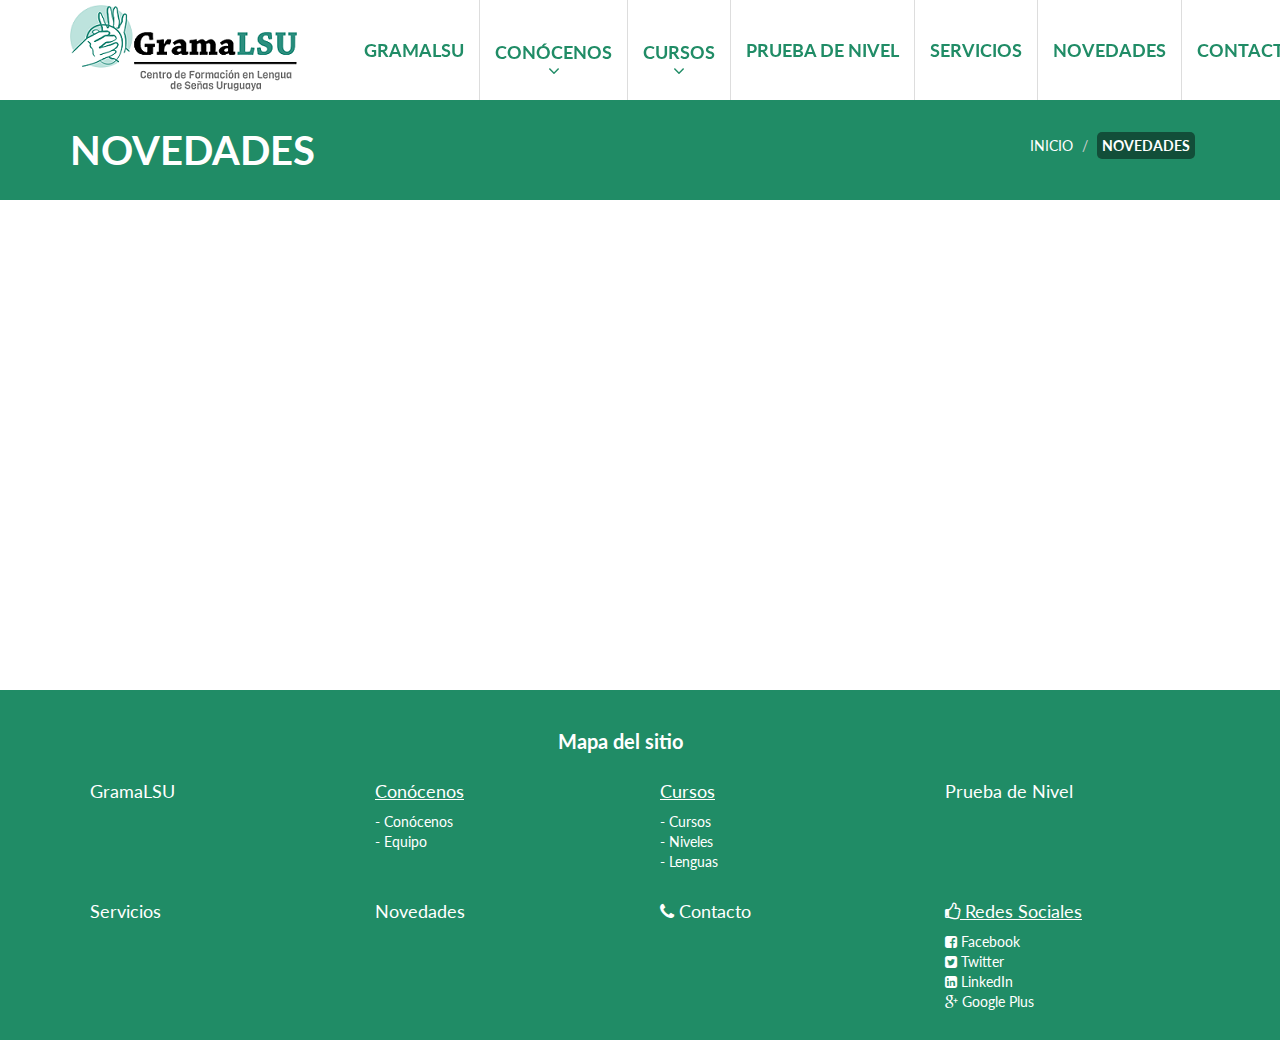
<file: novedades.html>
<!DOCTYPE html>
<html lang="es">

<head>

    <meta charset="utf-8">
    <meta http-equiv="X-UA-Compatible" content="IE=edge">
    <meta name="viewport" content="width=device-width, initial-scale=1">
    <meta name="Proyecto WEB" author="Ignacio Cardozo" description="Empresa" keywords="empresa">

    <title>GramaLSU - Novedades</title>
    <!-- Favicon -->
    <link rel="icon" type="image/png" href="img/favicon/favicon.png">
    <link rel="manifest" href="img/favicon/manifest.json">
    <meta name="msapplication-TileColor" content="#ffffff">
    <meta name="msapplication-TileImage" content="/ms-icon-144x144.png">
    <meta name="theme-color" content="#ffffff">
    
    <link href="css/bootstrap.min.css" rel="stylesheet">

    <!-- Custom CSS -->
    <link href="css/modern-business.css" rel="stylesheet">
    <link href="css/estilos.css" rel="stylesheet">
    <link href="css/extra.css" rel="stylesheet">
    <link href="css/hover.css" rel="stylesheet" media="all">

    <!-- Custom Fonts -->
    <link href="font-awesome/css/font-awesome.min.css" rel="stylesheet" type="text/css">
    <link href='https://fonts.googleapis.com/css?family=Lato:400,700,900,300,100,100italic,300italic,400italic,700italic,900italic' rel='stylesheet' type='text/css'>

</head>

<body>

    <!-- Navigation -->
    <nav class="navbar navbar-inverse navbar-fixed-top" role="navigation">
        <div class="container">
            <!-- Brand and toggle get grouped for better mobile display -->
            <div class="navbar-header">
                <button type="button" class="navbar-toggle" data-toggle="collapse" data-target="#bs-example-navbar-collapse-1">
                    <span class="sr-only">Toggle navigation</span>
                    <span class="icon-bar"></span>
                    <span class="icon-bar"></span>
                    <span class="icon-bar"></span>
                </button>
                <a class="navbar-brand" href="index.html"><img src="img/Logo GRAMALSU 2_2.png"></a>
            </div>
            <!-- Collect the nav links, forms, and other content for toggling -->
            <div class="collapse navbar-collapse" id="bs-example-navbar-collapse-1">
                <ul class="nav navbar-nav navbar-right">
                    <li class="dropdown">
                        <a class="hvr-sweep-to-bottom" href="index.html">GramaLSU</a>
                    </li>
                    <li class="dropdown">
                        <a href="#" class="dropdown-toggle hvr-sweep-to-bottom" data-toggle="dropdown">Conócenos<span class="fa fa-angle-down"></span></a>
                        <ul class="dropdown-menu">
                            <li>
                                <a class="hvr-sweep-to-right" href="conocenos.html">Conócenos</a>
                            </li>
                            <li>
                                <a class="hvr-sweep-to-right" href="equipo.html">Equipo</a>
                            </li>
                        </ul>
                    </li>
                    <li class="dropdown">
                        <a href="#" class="dropdown-toggle hvr-sweep-to-bottom" data-toggle="dropdown">Cursos<span class="fa fa-angle-down"></span></a>
                        <ul class="dropdown-menu">
                            <li>
                                <a class="hvr-sweep-to-right" href="cursos.html">Cursos</a>
                            </li>
                            <li>
                                <a class="hvr-sweep-to-right" href="niveles.html">Niveles</a>
                            </li>
                            <li>
                                <a class="hvr-sweep-to-right" href="lenguas.html">Lenguas</a>
                            </li>
                        </ul>
                    </li>
                    <li class="dropdown">
                        <a class="hvr-sweep-to-bottom" href="prueba.html">Prueba de nivel</a>
                    </li>
                    <li class="dropdown">
                        <a class="hvr-sweep-to-bottom" href="servicios.html">Servicios</a>
                    </li>
                    <li class="dropdown">
                        <a class="hvr-sweep-to-bottom" href="novedades.html">Novedades</a>
                    </li>
                    <li class="dropdown">
                        <a class="hvr-sweep-to-bottom" href="contacto.html">Contactos</a>
                    </li>
                </ul>
            </div>
            <!-- /.navbar-collapse -->
        </div>
        <!-- /.container -->
    </nav>

    

    <header id="page-top">
        <div class="container">
            <h1>Novedades</h1>
            <ol class="breadcrumb pull-right">
                <li><a href="index.html">Inicio</a></li>
                <li><span>Novedades</span></li>
            </ol>
        </div>
    </header>
    <section id="sobrenosotros">
        <div class="row">
            
                
                    
                   <br/><br/><br/><br/><br/><br/><br/><br/><br/><br/><br/><br/><br/><br/><br/><br/><br/><br/><br/><br/><br/><br/>
                   
                

            
        </div>
    </section>

    



<!-- Footer -->
    <footer>
        <div class="container-footer">
            <div class="row">
                <div class="col-lg-10 col-lg-offset-5">
                    <h2>Mapa del sitio</h2>
                </div>
            </div>
            <div class="row">
                <div class="container">
                    <div class="col-lg-3">
                        <ul>
                            <li><a href="index.html" > <h3>GramaLSU</h3></a></li>
                        </ul>
                    </div>
                    
                    <div class="col-lg-3">
                        <h3><u> Conócenos</u></h3>
                        <ul>
                            <li><a href="conocenos.html">- Conócenos</a></li>
                            <li><a href="equipo.html">- Equipo</a></li>
                        </ul>
                    </div>

                    <div class="col-lg-3">
                        <h3><u> Cursos</u></h3>
                        <ul>
                            <li><a href="cursos.html">- Cursos</a></li>
                            <li><a href="niveles.html">- Niveles</a></li>
                            <li><a href="lenguas.html">- Lenguas</a></li>
                        </ul>
                    </div>

                    <div class="col-lg-3">
                        <ul>
                            <li><a href="prueba.html"> <h3>Prueba de Nivel</h3></a></li>
                        </ul>
                    </div>
                </div>
            </div>
            <div class="row">
                <div class="container">
                    <div class="col-lg-3">
                        <ul>
                            <li><a href="servicios.html"> <h3> Servicios</h3></a></li>
                        </ul>
                    </div>

                    
                    <div class="col-lg-3">
                        <ul>
                            <li><a href="novedades.html"> <h3> Novedades</h3></a></li>
                        </ul>
                    </div>
                    
                    <div class="col-lg-3">
                        <ul>
                            <li><a href="contacto.html" ><h3><span class="fa fa-phone"></span> Contacto</h3></a></li>
                        </ul>
                    </div>
                    
                    <div class="col-lg-3">
                        <h3><span class="fa fa-thumbs-o-up"></span><u> Redes Sociales</u></h3>
                        <ul>
                            <li><a href="https://www.facebook.com" target="_blank"><span class="fa fa-facebook-square"></span> Facebook</a></li>
                            <li><a href="https://twitter.com/" target="_blank"><span class="fa fa-twitter-square"></span> Twitter</a></li>
                            <li><a href="https://es.linkedin.com/" target="_blank"><span class="fa fa-linkedin-square"></span> LinkedIn</a></li>
                            <li><a href="https://plus.google.com" target="_blank"><span class="fa fa-google-plus"></span> Google Plus</a></li>
                        </ul>
                    </div>
                </div>
            </div>
            
        </div>
    </footer>
    <!-- jQuery -->
    <script src="js/jquery.js"></script>

    <!-- Bootstrap Core JavaScript -->
    <script src="js/bootstrap.min.js"></script>

    <!-- Script to Activate the Carousel -->
    <script>
    $('.carousel').carousel({
        interval: 5000 //changes the speed
    })
    </script>

</body>

</html>
</file>
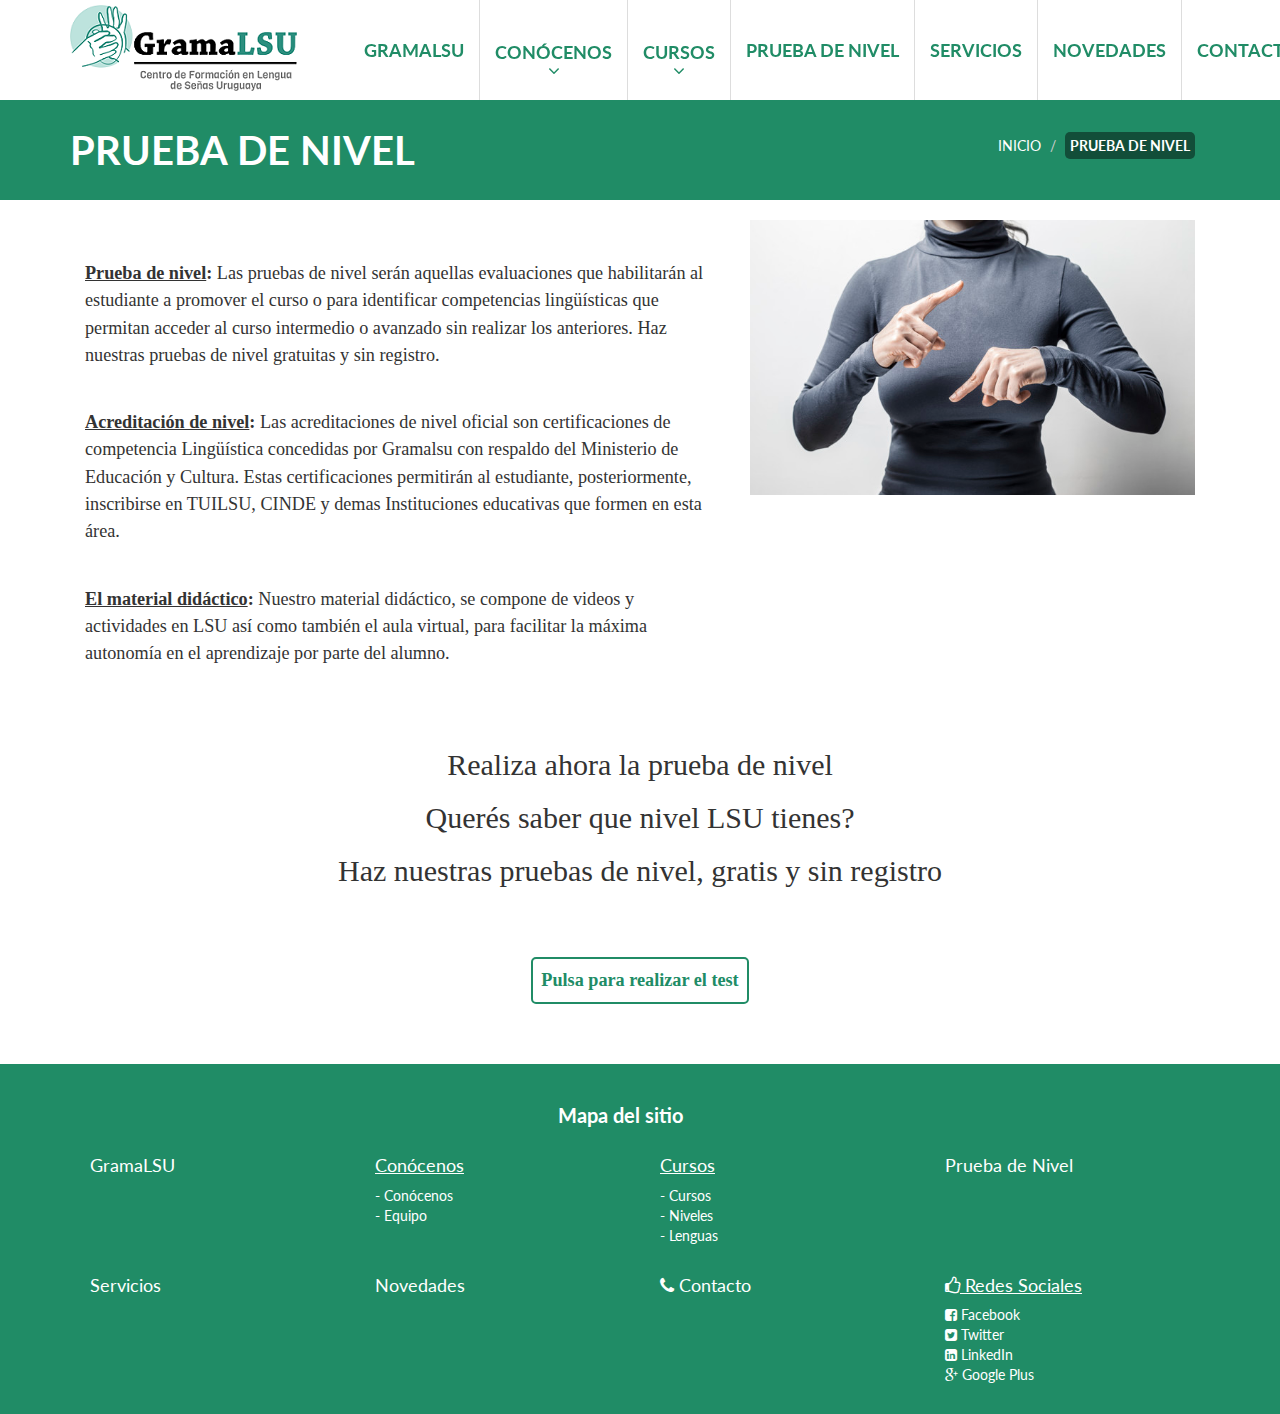
<file: prueba.html>
<!DOCTYPE html>
<html lang="es">

<head>

    <meta charset="utf-8">
    <meta http-equiv="X-UA-Compatible" content="IE=edge">
    <meta name="viewport" content="width=device-width, initial-scale=1">
    <meta name="Proyecto WEB" author="Ignacio Cardozo" description="Empresa" keywords="empresa">

    <title>GramaLSU - Prueba de nivel</title>
    <!-- Favicon -->
    <link rel="icon" type="image/png" href="img/favicon/favicon.png">
    <link rel="manifest" href="img/favicon/manifest.json">
    <meta name="msapplication-TileColor" content="#ffffff">
    <meta name="msapplication-TileImage" content="/ms-icon-144x144.png">
    <meta name="theme-color" content="#ffffff">
    
    <link href="css/bootstrap.min.css" rel="stylesheet">

    <!-- Custom CSS -->
    <link href="css/modern-business.css" rel="stylesheet">
    <link href="css/estilos.css" rel="stylesheet">
    <link href="css/extra.css" rel="stylesheet">
    <link href="css/hover.css" rel="stylesheet" media="all">

    <!-- Custom Fonts -->
    <link href="font-awesome/css/font-awesome.min.css" rel="stylesheet" type="text/css">
    <link href='https://fonts.googleapis.com/css?family=Lato:400,700,900,300,100,100italic,300italic,400italic,700italic,900italic' rel='stylesheet' type='text/css'>

</head>

<body>

    <!-- Navigation -->
    <nav class="navbar navbar-inverse navbar-fixed-top" role="navigation">
        <div class="container">
            <!-- Brand and toggle get grouped for better mobile display -->
            <div class="navbar-header">
                <button type="button" class="navbar-toggle" data-toggle="collapse" data-target="#bs-example-navbar-collapse-1">
                    <span class="sr-only">Toggle navigation</span>
                    <span class="icon-bar"></span>
                    <span class="icon-bar"></span>
                    <span class="icon-bar"></span>
                </button>
                <a class="navbar-brand" href="index.html"><img src="img/Logo GRAMALSU 2_2.png"></a>
            </div>
            <!-- Collect the nav links, forms, and other content for toggling -->
            <div class="collapse navbar-collapse" id="bs-example-navbar-collapse-1">
                <ul class="nav navbar-nav navbar-right">
                    <li class="dropdown">
                        <a class="hvr-sweep-to-bottom" href="index.html">GramaLSU</a>
                    </li>
                    <li class="dropdown">
                        <a href="#" class="dropdown-toggle hvr-sweep-to-bottom" data-toggle="dropdown">Conócenos<span class="fa fa-angle-down"></span></a>
                        <ul class="dropdown-menu">
                            <li>
                                <a class="hvr-sweep-to-right" href="conocenos.html">Conócenos</a>
                            </li>
                            <li>
                                <a class="hvr-sweep-to-right" href="equipo.html">Equipo</a>
                            </li>
                        </ul>
                    </li>
                    <li class="dropdown">
                        <a href="#" class="dropdown-toggle hvr-sweep-to-bottom" data-toggle="dropdown">Cursos<span class="fa fa-angle-down"></span></a>
                        <ul class="dropdown-menu">
                            <li>
                                <a class="hvr-sweep-to-right" href="cursos.html">Cursos</a>
                            </li>
                            <li>
                                <a class="hvr-sweep-to-right" href="niveles.html">Niveles</a>
                            </li>
                            <li>
                                <a class="hvr-sweep-to-right" href="lenguas.html">Lenguas</a>
                            </li>
                        </ul>
                    </li>
                    <li class="dropdown">
                        <a class="hvr-sweep-to-bottom" href="prueba.html">Prueba de nivel</a>
                    </li>
                    <li class="dropdown">
                        <a class="hvr-sweep-to-bottom" href="servicios.html">Servicios</a>
                    </li>
                    <li class="dropdown">
                        <a class="hvr-sweep-to-bottom" href="novedades.html">Novedades</a>
                    </li>
                    <li class="dropdown">
                        <a class="hvr-sweep-to-bottom" href="contacto.html">Contactos</a>
                    </li>
                </ul>
            </div>
            <!-- /.navbar-collapse -->
        </div>
        <!-- /.container -->
    </nav>

    

    <header id="page-top">
        <div class="container">
            <h1>Prueba de nivel</h1>
            <ol class="breadcrumb pull-right">
                <li><a href="index.html">Inicio</a></li>
                <li><span>Prueba de nivel</span></li>
            </ol>
        </div>
    </header>

    <section id="pruebaNivel">
        </br>
        <div class="row">
            <div class="container">
                <div class="col-lg-7">

                    <br/><br/>
                    <p><b><u>Prueba de nivel</u>:</b> Las pruebas de nivel serán aquellas evaluaciones que habilitarán al estudiante a promover el curso o para identificar competencias lingüísticas que permitan acceder al curso intermedio o avanzado sin realizar los anteriores. Haz nuestras pruebas de nivel gratuitas y sin registro. </p>

                    <br/><br/>

                    <p><b><u>Acreditación de nivel</u>:</b> Las acreditaciones de nivel oficial son certificaciones de competencia Lingüística concedidas por Gramalsu con respaldo del Ministerio de Educación y Cultura. Estas certificaciones permitirán al estudiante, posteriormente, inscribirse en TUILSU, CINDE y demas Instituciones educativas que formen en esta área.</p>

                    <br/><br/>

                    <p><b><u>El material didáctico</u>:</b> Nuestro material didáctico, se compone de videos y actividades en LSU así como también el aula virtual, para facilitar la máxima autonomía en el aprendizaje por parte del alumno.</p>

                   <br/><br/><br/>
                </div>
                <div class="col-lg-5">
                    <img class="img-responsive" src="img/lsu2.jpg">
                </div>

            </div>
        </div>



        <div class="text-center">
            <h2>Realiza ahora la prueba de nivel </h2>
            <h2>Querés saber que nivel  LSU tienes? </h2>
            <h2>Haz nuestras pruebas de nivel, gratis y sin registro </h2>
            <br/><br/><br/>

            <a href="" class="ghost-button-full-color" "width: 120px;"><p>Pulsa para realizar el test</p></a>
        </div>

        


        
    </section>

    



<!-- Footer -->
    <footer>
        <div class="container-footer">
            <div class="row">
                <div class="col-lg-10 col-lg-offset-5">
                    <h2>Mapa del sitio</h2>
                </div>
            </div>
            <div class="row">
                <div class="container">
                    <div class="col-lg-3">
                        <ul>
                            <li><a href="index.html" > <h3>GramaLSU</h3></a></li>
                        </ul>
                    </div>
                    
                    <div class="col-lg-3">
                        <h3><u> Conócenos</u></h3>
                        <ul>
                            <li><a href="conocenos.html">- Conócenos</a></li>
                            <li><a href="equipo.html">- Equipo</a></li>
                        </ul>
                    </div>

                    <div class="col-lg-3">
                        <h3><u> Cursos</u></h3>
                        <ul>
                            <li><a href="cursos.html">- Cursos</a></li>
                            <li><a href="niveles.html">- Niveles</a></li>
                            <li><a href="lenguas.html">- Lenguas</a></li>
                        </ul>
                    </div>

                    <div class="col-lg-3">
                        <ul>
                            <li><a href="prueba.html"> <h3>Prueba de Nivel</h3></a></li>
                        </ul>
                    </div>
                </div>
            </div>
            <div class="row">
                <div class="container">
                    <div class="col-lg-3">
                        <ul>
                            <li><a href="servicios.html"> <h3> Servicios</h3></a></li>
                        </ul>
                    </div>

                    
                    <div class="col-lg-3">
                        <ul>
                            <li><a href="novedades.html"> <h3> Novedades</h3></a></li>
                        </ul>
                    </div>
                    
                    <div class="col-lg-3">
                        <ul>
                            <li><a href="contacto.html" ><h3><span class="fa fa-phone"></span> Contacto</h3></a></li>
                        </ul>
                    </div>
                    
                    <div class="col-lg-3">
                        <h3><span class="fa fa-thumbs-o-up"></span><u> Redes Sociales</u></h3>
                        <ul>
                            <li><a href="https://www.facebook.com" target="_blank"><span class="fa fa-facebook-square"></span> Facebook</a></li>
                            <li><a href="https://twitter.com/" target="_blank"><span class="fa fa-twitter-square"></span> Twitter</a></li>
                            <li><a href="https://es.linkedin.com/" target="_blank"><span class="fa fa-linkedin-square"></span> LinkedIn</a></li>
                            <li><a href="https://plus.google.com" target="_blank"><span class="fa fa-google-plus"></span> Google Plus</a></li>
                        </ul>
                    </div>
                </div>
            </div>
            
        </div>
    </footer>
    <!-- jQuery -->
    <script src="js/jquery.js"></script>

    <!-- Bootstrap Core JavaScript -->
    <script src="js/bootstrap.min.js"></script>

    <!-- Script to Activate the Carousel -->
    <script>
    $('.carousel').carousel({
        interval: 5000 //changes the speed
    })
    </script>

</body>

</html>
</file>
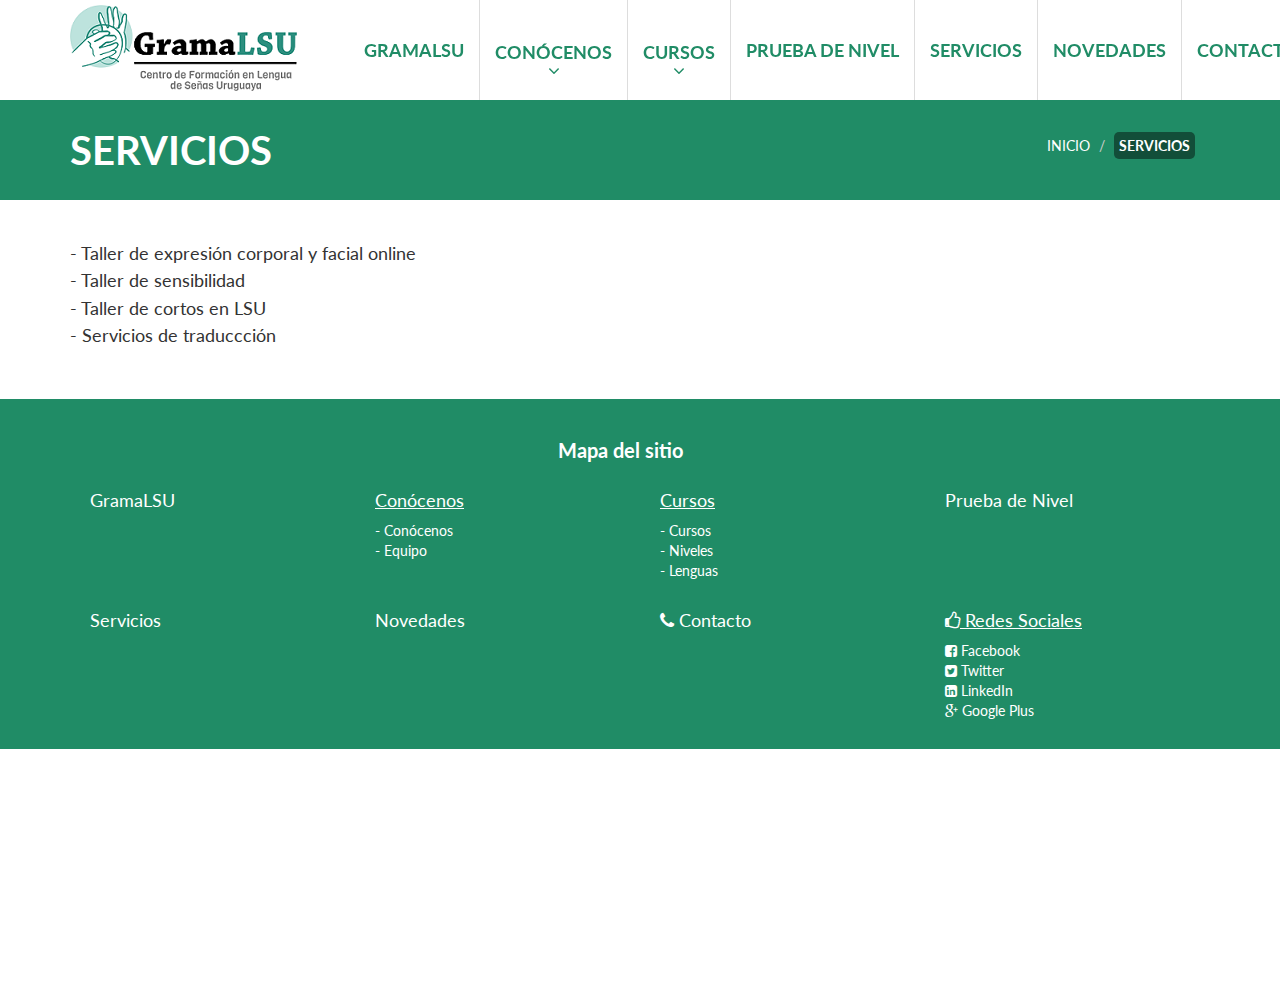
<file: servicios.html>
<!DOCTYPE html>
<html lang="es">

<head>

    <meta charset="utf-8">
    <meta http-equiv="X-UA-Compatible" content="IE=edge">
    <meta name="viewport" content="width=device-width, initial-scale=1">
    <meta name="Proyecto WEB" author="Ignacio Cardozo" description="Empresa" keywords="empresa">

    <title>GramaLSU - Servicios</title>
    <!-- Favicon -->
    <link rel="icon" type="image/png" href="img/favicon/favicon.png">
    <link rel="manifest" href="img/favicon/manifest.json">
    <meta name="msapplication-TileColor" content="#ffffff">
    <meta name="msapplication-TileImage" content="/ms-icon-144x144.png">
    <meta name="theme-color" content="#ffffff">
    
    <link href="css/bootstrap.min.css" rel="stylesheet">

    <!-- Custom CSS -->
    <link href="css/modern-business.css" rel="stylesheet">
    <link href="css/estilos.css" rel="stylesheet">
    <link href="css/extra.css" rel="stylesheet">
    <link href="css/hover.css" rel="stylesheet" media="all">

    <!-- Custom Fonts -->
    <link href="font-awesome/css/font-awesome.min.css" rel="stylesheet" type="text/css">
    <link href='https://fonts.googleapis.com/css?family=Lato:400,700,900,300,100,100italic,300italic,400italic,700italic,900italic' rel='stylesheet' type='text/css'>

</head>

<body>

    <!-- Navigation -->
    <nav class="navbar navbar-inverse navbar-fixed-top" role="navigation">
        <div class="container">
            <!-- Brand and toggle get grouped for better mobile display -->
            <div class="navbar-header">
                <button type="button" class="navbar-toggle" data-toggle="collapse" data-target="#bs-example-navbar-collapse-1">
                    <span class="sr-only">Toggle navigation</span>
                    <span class="icon-bar"></span>
                    <span class="icon-bar"></span>
                    <span class="icon-bar"></span>
                </button>
                <a class="navbar-brand" href="index.html"><img src="img/Logo GRAMALSU 2_2.png"></a>
            </div>
            <!-- Collect the nav links, forms, and other content for toggling -->
            <div class="collapse navbar-collapse" id="bs-example-navbar-collapse-1">
                <ul class="nav navbar-nav navbar-right">
                    <li class="dropdown">
                        <a class="hvr-sweep-to-bottom" href="index.html">GramaLSU</a>
                    </li>
                    <li class="dropdown">
                        <a href="#" class="dropdown-toggle hvr-sweep-to-bottom" data-toggle="dropdown">Conócenos<span class="fa fa-angle-down"></span></a>
                        <ul class="dropdown-menu">
                            <li>
                                <a class="hvr-sweep-to-right" href="conocenos.html">Conócenos</a>
                            </li>
                            <li>
                                <a class="hvr-sweep-to-right" href="equipo.html">Equipo</a>
                            </li>
                        </ul>
                    </li>
                    <li class="dropdown">
                        <a href="#" class="dropdown-toggle hvr-sweep-to-bottom" data-toggle="dropdown">Cursos<span class="fa fa-angle-down"></span></a>
                        <ul class="dropdown-menu">
                            <li>
                                <a class="hvr-sweep-to-right" href="cursos.html">Cursos</a>
                            </li>
                            <li>
                                <a class="hvr-sweep-to-right" href="niveles.html">Niveles</a>
                            </li>
                            <li>
                                <a class="hvr-sweep-to-right" href="lenguas.html">Lenguas</a>
                            </li>
                        </ul>
                    </li>
                    <li class="dropdown">
                        <a class="hvr-sweep-to-bottom" href="prueba.html">Prueba de nivel</a>
                    </li>
                    <li class="dropdown">
                        <a class="hvr-sweep-to-bottom" href="servicios.html">Servicios</a>
                    </li>
                    <li class="dropdown">
                        <a class="hvr-sweep-to-bottom" href="novedades.html">Novedades</a>
                    </li>
                    <li class="dropdown">
                        <a class="hvr-sweep-to-bottom" href="contacto.html">Contactos</a>
                    </li>
                </ul>
            </div>
            <!-- /.navbar-collapse -->
        </div>
        <!-- /.container -->
    </nav>

    

    <header id="page-top">
        <div class="container">
            <h1>Servicios</h1>
            <ol class="breadcrumb pull-right">
                <li><a href="index.html">Inicio</a></li>
                <li><span>Servicios</span></li>
            </ol>
        </div>
    </header>
    <section id="servicios">
        <br/><br/>
        <div class="container">
            <p >- Taller de expresión corporal y facial online </p>
            <p >- Taller de sensibilidad </p>
            <p >- Taller de cortos en LSU </p>
            <p >- Servicios de traduccción </p>
        </div>
    </section>

    



<!-- Footer -->
    <footer>
        <div class="container-footer">
            <div class="row">
                <div class="col-lg-10 col-lg-offset-5">
                    <h2>Mapa del sitio</h2>
                </div>
            </div>
            <div class="row">
                <div class="container">
                    <div class="col-lg-3">
                        <ul>
                            <li><a href="index.html" > <h3>GramaLSU</h3></a></li>
                        </ul>
                    </div>
                    
                    <div class="col-lg-3">
                        <h3><u> Conócenos</u></h3>
                        <ul>
                            <li><a href="conocenos.html">- Conócenos</a></li>
                            <li><a href="equipo.html">- Equipo</a></li>
                        </ul>
                    </div>

                    <div class="col-lg-3">
                        <h3><u> Cursos</u></h3>
                        <ul>
                            <li><a href="cursos.html">- Cursos</a></li>
                            <li><a href="niveles.html">- Niveles</a></li>
                            <li><a href="lenguas.html">- Lenguas</a></li>
                        </ul>
                    </div>

                    <div class="col-lg-3">
                        <ul>
                            <li><a href="prueba.html"> <h3>Prueba de Nivel</h3></a></li>
                        </ul>
                    </div>
                </div>
            </div>
            <div class="row">
                <div class="container">
                    <div class="col-lg-3">
                        <ul>
                            <li><a href="servicios.html"> <h3> Servicios</h3></a></li>
                        </ul>
                    </div>

                    
                    <div class="col-lg-3">
                        <ul>
                            <li><a href="novedades.html"> <h3> Novedades</h3></a></li>
                        </ul>
                    </div>
                    
                    <div class="col-lg-3">
                        <ul>
                            <li><a href="contacto.html" ><h3><span class="fa fa-phone"></span> Contacto</h3></a></li>
                        </ul>
                    </div>
                    
                    <div class="col-lg-3">
                        <h3><span class="fa fa-thumbs-o-up"></span><u> Redes Sociales</u></h3>
                        <ul>
                            <li><a href="https://www.facebook.com" target="_blank"><span class="fa fa-facebook-square"></span> Facebook</a></li>
                            <li><a href="https://twitter.com/" target="_blank"><span class="fa fa-twitter-square"></span> Twitter</a></li>
                            <li><a href="https://es.linkedin.com/" target="_blank"><span class="fa fa-linkedin-square"></span> LinkedIn</a></li>
                            <li><a href="https://plus.google.com" target="_blank"><span class="fa fa-google-plus"></span> Google Plus</a></li>
                        </ul>
                    </div>
                </div>
            </div>
            
        </div>
    </footer>
    <!-- jQuery -->
    <script src="js/jquery.js"></script>

    <!-- Bootstrap Core JavaScript -->
    <script src="js/bootstrap.min.js"></script>

    <!-- Script to Activate the Carousel -->
    <script>
    $('.carousel').carousel({
        interval: 5000 //changes the speed
    })
    </script>

</body>

</html>
</file>
<file: css/estilos.css>
html, body{
	padding: 0;
	margin: 0;
	font-family: 'Lato', sans-serif;
}
.navbar-brand{
	padding-top: 5px;
	padding-bottom: 5px;
}
.navbar{
	min-height: 100px;
}
.navbar-inverse{
	background-color: #fff;
	border-color: #208C66;
}
.navbar-inverse .navbar-nav > li > a{
	color: #208C66;
	font-weight: bold;
	font-size: 18px;
	text-transform: uppercase;
	padding-bottom: 40px;
	padding-top: 40px;
	border-right: 1px solid #ddd;
	background: #fff;
}
.navbar-inverse .navbar-nav > li > .activo{
	color:#fff;
	background: #208C66;
}
.navbar-inverse .navbar-nav > li > .activo:hover{
	color:#fff;
	background: #208C66;
}
.dropdown > a > span{
	display: block;
	text-align: center;
}
.navbar-inverse .navbar-nav > li > .dropdown-toggle{
	padding-top: 42px;
	padding-bottom: 20px;
}
.dropdown-menu{
	padding: 0px;
}
.dropdown-menu > li > a{
	font-weight: bold;
	font-size: 15px;
	color: #208C66;
	-webkit-transition: color 0.1s linear; /* Safari */
    transition: color 0.1s linear;
}
.dropdown-menu > li > a:hover{
	color:#fff;
	-webkit-transition: color 0.1s linear; /* Safari */
    transition: color 0.1s linear;
}
header{
	margin-top: 100px;
}
.panel-heading h4{
	font-weight: bold;
	font-size: 25px;
	color: #208C66;
	text-align: center;
}
.panel{
	margin-bottom: 0px;
}
.panel-body{
	padding-left: 0px;
	padding-right: 0px;
}
.panel-body p{
	font-size: 15px;
}
.panel-default{
	border-color: transparent;
}
.panel-default > .panel-heading{
	border-color: transparent;
}
.botones{
	text-align: center;
}
.ghost-button-full-color {
  display: inline-block;
  /*width: 120px;*/
  padding: 8px;
  border-radius: 5px;
  margin-bottom: 10px;
  color: #208C66;
  background-color: transparent;
  border: 2px solid #208C66;
  font-weight: bold;
  text-align: center;
  outline: none;
  text-decoration: none;
  transition: color 0.3s ease-out,
              background-color 0.3s ease-out,
              border-color 0.3s ease-out;
}
.ghost-button-full-color:hover,
.ghost-button-full-color:active {
  background-color: #208C66;
  border-color: #208C66;
  color: #fff;
  text-decoration: none;
  transition: color 0.3s ease-in,
              background-color 0.3s ease-in,
              border-color 0.3s ease-in;
}
.news{
	margin-top: 30px;
}
.news p{
	font-weight: normal;
	font-size: 15px;
	text-align: justify;
}
.nav-tabs > li.active > a, .nav-tabs > li.active > a:focus, .nav-tabs > li.active > a:hover{
	border-width: 1px;
	border-style: solid;
	border-color: #208C66 #208C66 transparent;
	color: #208C66;
	font-weight: bold;
	text-transform: uppercase;
}
.nav-tabs {
    border-bottom: 1px solid #208C66;
}
.nav-tabs > li > a{
	color: #208C66;
}
.nav-tabs > li > a:hover{
	background: transparent;
	font-weight: bold;
	border: transparent;
}

footer{
	width: 100%;
	height: 350px;
	background: #208C66;
	margin-bottom: 0px;
    padding-top: 20px;
	color:#fff;

}
footer h2{
	font-weight: bold;
	font-size: 20px;
}
footer h3{
	font-weight: normal;
	font-size: 18px;
	/*border-bottom: 2px solid #fff;*/
}
footer ul{
	list-style: none;
	padding: 0px;
}
footer ul li a{
	text-decoration: none;
	color:#fff;
	font-weight: normal;
	-webkit-transition: color 0.1s linear; /* Safari */
    transition: color 0.1s linear;

}
footer ul li a:hover{
	color:#208C66;
	text-decoration: none;
	-webkit-transition: color 0.1s linear; /* Safari */
    transition: color 0.1s linear;
}
.redes{
	padding-left: 0px;
}
footer h4{
	color:#fff;
	
}
.social a{
	margin-right: 5px;
}



#cubo-relativo{ 
	position:relative; 
	margin-left:10px; 
	margin-top:10px; 
	width:205px; 
	height:205px; 
	float:left; 
	background-color: #FFFFFF;
}

#cubo-relativo2{ 
	position:relative; 
	margin-left:10px; 
	margin-top:10px; 
	width:505px; 
	height:205px; 
	float:left; 
	background-color: #FFFFFF
}

.pepe{ 
	border:#C30; 
	border:thick; 
	border:medium; 
	border-color: #FFF; 
	border-style:solid;
}

.pepe:hover{ 
	border:#C30; 
	border:thick; 
	border:medium; 
	border-color: #33F; 
	border-style:solid; 
	opacity: 0.6; 
	filter: alpha(opacity=60); 
	-webkit-transition: opacity 0.2s linear; 
	-moz-transition: opacity 0.2s linear; 
	transition: opacity 0.2s linear
}

.panel-default>.panel-heading {
	background: none;
}
.panel.panel-default {
	box-shadow: none;
}
.footer-social-img {
	width: 20px;
	height: 20px;
	padding-right: 5px;
	padding-bottom: 5px;
}
a.dropdown-toggle.hvr-sweep-to-bottom {
	background-color: #208C66;
}
.navbar-inverse .navbar-nav>.open>a, .navbar-inverse .navbar-nav>.open>a:focus, .navbar-inverse .navbar-nav>.open>a:hover{
	background-color: #208C66;	
}

.btn-primary {
    background-color: #208C66;
    border-color: #208C66;
}

.btn-primary.active, .btn-primary.focus, .btn-primary:active, .btn-primary:focus, .btn-primary:hover, .open>.dropdown-toggle.btn-primary {
	background-color: #124E39;
    border-color: #124E39;
}



.borderow{
	border-right: 3px solid #208C66;
	border-top: 3px solid #208C66;
	border-left: 3px solid #208C66;
	background: #fff;
}
.borderow2{
	border-right: 3px solid #208C66;
	border-bottom: 3px solid #208C66;
	border-left: 3px solid #208C66;
	background: #fff;
}



.marco-foto:hover{
  height: 500px;
	box-shadow:0px 0px 50px #000;
	color:#fff;
	filter: blur(0px);
	
}

.foto1{background-image: url("../img/modernismo.jpg");}


.info-img{ opacity: 0; position: absolute; width: 840px; height: 500px; overflow:hidden;}
.info-img:hover{opacity: 1; width: 1080px;
	  -webkit-transition: width 2s ease, background-color 1s ease-out, width 1s, box-shadow 1s linear;
	  -moz-transition:width 2s ease, background-color 1s ease-out, width 1s, box-shadow 1s linear;
	  -o-transition:width 2s ease, background-color 1s ease-out, width 1s, box-shadow 1s linear;
	  -ms-transition:width 2s ease, background-color 1s ease-out, width 1s, box-shadow 1s linear;
	  transition: width 2s ease, background-color 1s ease-out, width 1s, box-shadow 1s linear;
}



.blogShort{ border-bottom:1px solid #ddd;}
.add{background: #333; padding: 10%; height: 300px;}

.nav-sidebar { 
    width: 100%;
    padding: 30px 0; 
    border-right: 1px solid #ddd;
}
.nav-sidebar a {
    color: #333;
    -webkit-transition: all 0.08s linear;
    -moz-transition: all 0.08s linear;
    -o-transition: all 0.08s linear;
    transition: all 0.08s linear;
}
.nav-sidebar .active a { 
    cursor: default;
    background-color: #208C66; 
    color: #fff; 
}
.nav-sidebar .active a:hover {
    background-color: #208C66;   
}
.nav-sidebar .text-overflow a,
.nav-sidebar .text-overflow .media-body {
    white-space: nowrap;
    overflow: hidden;
    -o-text-overflow: ellipsis;
    text-overflow: ellipsis; 
}

.btn-blog {
    color: #ffffff;
    background-color: #E50000;
    border-color: #E50000;
    border-radius:0;
    margin-bottom:10px
}
.btn-blog:hover,
.btn-blog:focus,
.btn-blog:active,
.btn-blog.active,
.open .dropdown-toggle.btn-blog {
    color: white;
    background-color:#0b56a8;
    border-color: #0b56a8;
}
article h2{color:#333333;}

 .margin10{margin-bottom:10px; margin-right:10px;}
 
 .container .text-style
{
  text-align: justify;
  line-height: 23px;
  margin: 0 13px 0 0;
  font-size: 19px;
}






















.gal-container{
	padding: 12px;
}
.gal-item{
	overflow: hidden;
	padding: 3px;
}
.gal-item .box{
	height: 350px;
	overflow: hidden;
}
.box img{
	height: 100%;
	width: 100%;
	object-fit:cover;
	-o-object-fit:cover;
}
.gal-item a:focus{
	outline: none;
}
.gal-item a:after{
	content:"\e003";
	font-family: 'Glyphicons Halflings';
	opacity: 0;
	background-color: rgba(0, 0, 0, 0.75);
	position: absolute;
	right: 3px;
	left: 3px;
	top: 3px;
	bottom: 3px;
	text-align: center;
    line-height: 350px;
    font-size: 30px;
    color: #fff;
    -webkit-transition: all 0.5s ease-in-out 0s;
    -moz-transition: all 0.5s ease-in-out 0s;
    transition: all 0.5s ease-in-out 0s;
}
.gal-item a:hover:after{
	opacity: 1;
}
.modal-open .gal-container .modal{
	background-color: rgba(0,0,0,0.4);
}
.modal-open .gal-item .modal-body{
	padding: 0px;
}
.modal-open .gal-item button.close{
    position: absolute;
    width: 25px;
    height: 25px;
    background-color: #000;
    opacity: 1;
    color: #fff;
    z-index: 999;
    right: -12px;
    top: -12px;
    border-radius: 50%;
    font-size: 15px;
    border: 2px solid #fff;
    line-height: 25px;
    -webkit-box-shadow: 0 0 1px 1px rgba(0,0,0,0.35);
	box-shadow: 0 0 1px 1px rgba(0,0,0,0.35);
}
.modal-open .gal-item button.close:focus{
	outline: none;
}
.modal-open .gal-item button.close span{
	position: relative;
	top: -3px;
	font-weight: lighter;
	text-shadow:none;
}
.gal-container .modal-dialogue{
	width: 80%;
}
.gal-container .description{
	position: relative;
	height: 40px;
	top: -40px;
	padding: 10px 25px;
	background-color: rgba(0,0,0,0.5);
	color: #fff;
	text-align: left;
}
.gal-container .description h4{
	margin:0px;
	font-size: 15px;
	font-weight: 300;
	line-height: 20px;
}
.gal-container .modal.fade .modal-dialog {
    -webkit-transform: scale(0.1);
    -moz-transform: scale(0.1);
    -ms-transform: scale(0.1);
    transform: scale(0.1);
    top: 100px;
    opacity: 0;
    -webkit-transition: all 0.3s;
    -moz-transition: all 0.3s;
    transition: all 0.3s;
}

.gal-container .modal.fade.in .modal-dialog {
    -webkit-transform: scale(1);
    -moz-transform: scale(1);
    -ms-transform: scale(1);
    transform: scale(1);
    -webkit-transform: translate3d(0, -100px, 0);
    transform: translate3d(0, -100px, 0);
    opacity: 1;
}
@media (min-width: 768px) {
.gal-container .modal-dialog {
    width: 55%;
    margin: 50 auto;
}
}
@media (max-width: 768px) {
    .gal-container .modal-content{
        height:250px;
    }
}














#thumbnail-preview-indicators {
  position: relative;
  overflow: hidden;
}
#thumbnail-preview-indicators .slides .slide-1, 
#thumbnail-preview-indicators .slides .slide-2,
#thumbnail-preview-indicators .slides .slide-3 {
  background-size: cover;
  background-position: center center;
  background-repeat: no-repeat;
}
    #thumbnail-preview-indicators,
    #thumbnail-preview-indicators .slides,
    #thumbnail-preview-indicators .slides .slide-1, 
    #thumbnail-preview-indicators .slides .slide-2,
    #thumbnail-preview-indicators .slides .slide-3 {
      height: 480px;
    }
#thumbnail-preview-indicators .slides .slide-1 {
  background-image: url("../img/abuelos.png"); 
}
#thumbnail-preview-indicators .slides .slide-2 {
  background-image: url("../img/abuelos01.png");
}
#thumbnail-preview-indicators .slides .slide-3 {
  background-image: url("../img/abuelos02.png");
}
#thumbnail-preview-indicators .carousel-inner .item .carousel-caption {
  top: 20%;
  bottom: inherit;
}
#thumbnail-preview-indicators .carousel-indicators li,
#thumbnail-preview-indicators .carousel-indicators li.active {
  position: relative;
  width: 100px;
  height: 8px;  
}
#thumbnail-preview-indicators .carousel-indicators li > .thumbnail {
  position: absolute;
  top: 0;
  width: 100px;
  display: none;
  opacity: 0;
  left: 50%;
  margin-top: -80px;
  margin-left: -50px;
}
#thumbnail-preview-indicators .carousel-indicators li:hover > .thumbnail,
#thumbnail-preview-indicators .carousel-indicators li.active > .thumbnail {
  display: block;
  opacity: .8;
}
#thumbnail-preview-indicators .carousel-indicators li.active > .thumbnail:hover{
  opacity: 1;
}
@media screen and (max-width : 480px) {    
    #thumbnail-preview-indicators .carousel-indicators li,
    #thumbnail-preview-indicators .carousel-indicators li.active {
      width: 50px;
      height: 8px;
      position: relative;
    }
    #thumbnail-preview-indicators .carousel-indicators li > .thumbnail {
       width: 50px;
       left: 50%;
       margin-top: -50px;
       margin-left: -25px;
    }
}





#bs-example-navbar-collapse-1{
	margin-right: -100px;
	margin-left: 100px;
}

.container-titulo{
	margin:auto;
	line-height: 23px;
	text-align:center;
	font-size: 19px;
}

h6 {
	font-size: 1.75em;
	line-height: 1;
	margin: 0;
	text-rendering: optimizeLegibility;
}

.logobienvenido{
	margin:auto;
	text-align:center;

}

@media screen and (max-width: 768px) { /* Responsive fixes */

	.groom-on-bride {
		margin-top: 30px;
	}

}


.people .col-sm-6:first-child {
	margin-bottom: 60px;
}
@media screen and (min-width: 767px) {
	.people .col-sm-6:first-child {
		margin-bottom: 0;
	}
}

h3 {
	font-size: 1.5em;
}

p {
	margin: 0;
	font-size: 1.3em;
	line-height: 1.5;
}

.myDiv{
	background-color: lightblue; 
}

.container-footer {
  padding-right: 5px;
  padding-left: 5px;
  margin-right: auto;
  margin-left: auto;
}

@media (min-width: 768px) {
  .container-footer {
    width: 750px;
  }
}
@media (min-width: 992px) {
  .container-footer {
    width: 970px;
  }
}
@media (min-width: 1200px) {
  .container-footer {
    width: 1170px;
  }
}



.row-abajo {
  margin-right: auto;
  margin-left: auto;
}

.imgPerfecta{
	padding: 0;
	margin: 0;
}

#page-top-contacto{
	margin-top: 0px;
}


table, th, td {
	border: 1px solid black;
	text-align: center;

	border-collapse: separate;
  	border-spacing: 15px 50px;
  	border-color: white;

}
th, td {
	padding: 5px;
	text-align: left;
  	text-align: center;
}


#th-amarillo{
	background-color: #a38b28;
	color: white;
	border-color: black;
}

#th-azul{
	background-color: #004D80;
	color: white;
	border-color: black;
}

#th-verde{
	background-color: #027001;
	color: white;
	border-color: black;
}

#th-rojo{
	background-color: #EE230C;
	color: white;
	border-color: black;
}

#th-vacio{
	background-color: white;
	color: white;
	border-color: white;
}



#achicar{
	font-size: 18px;
	font-weight: 200;
	text-align: left;
}


#semiTituloVerde{
	font-size: 33px;
	color: #208C66;
	font-weight: bold;
}

#semiTituloGris{
	font-size: 27px;
	color: grey;
}


#inicio{
	font-family: "Times New Roman", Times, serif;
}

#inicio p{
	font-family: "Times New Roman", Times, serif;
	font-size: 18px;
}

#sinNegrita{
	font-weight: 200;
}


/* -3.7. Bridesmaid and Groomsman
-------------------------------------------------------------- */
.people {
	overflow-x: hidden;
}
.people h3.name {
	font-family: "Playfair Display", serif;
	margin-bottom: 30px;
}
.people .col-sm-6:first-child {
	margin-bottom: 60px;
}
@media screen and (min-width: 767px) {
	.people .col-sm-6:first-child {
		margin-bottom: 0;
	}
}
.people .photo-wrap {
	display: inline-block;
	vertical-align: top;
	zoom: 1;
	/* Fix for IE7 */
	*display: inline;
	/* Fix for IE7 */
	position: relative;
	margin-bottom: 50px;
}
.people .bridesmaid-photo, .people .groomsman-photo {
	display: inline-block;
	position: relative;
	z-index: 99;
}
.people .bridesmaid-photo-flowers {
	position: absolute;
	width: 420px;
	height: 294px;
	top: -17px;
	left: -150px;
	z-index: 9;
}
@media screen and (max-width: 992px) {
	.people .bridesmaid-photo-flowers {
		background: none;
	}
}
@media screen and (max-width: 767px) {
	.people .bridesmaid-photo-flowers {
	}
}
.people .groomsman-photo-flowers {
	position: absolute;
	width: 440px;
	height: 276px;
	top: -7px;
	left: -62px;
	z-index: 9;
}
@media screen and (max-width: 992px) {
	.people .groomsman-photo-flowers {
		background: none;
	}
}
@media screen and (max-width: 767px) {
	.people .groomsman-photo-flowers {
	}
}







.circle-img {
	background-repeat: no-repeat;
    background-position: 50%;
    border-radius: 50%;
    width: 230px;
    height: 230px;
}

#labelGrande{
	font-size: 18px;
}






.main {
	background: url(../img/portada111.png) no-repeat;
	background-size: cover;
	width: 100%;
	height: 100%;
	display: block;
	background-position: center center;
	padding: 0;
}
.gallery-page section.main {
	height: 220px;
	position: relative;
	padding: 0;
}
.gallery-page h2 {
	color: #fff;
	padding-top: 150px;
	margin: 0;
}
.gallery-page.theme-color h2 {
	padding-top: 100px;
}
.big-logo {
	width: 370px;
	height: 320px;
	position: absolute;
	top: 50%;
	left: 50%;
	margin-left: -185px;
	margin-top: -160px;
	line-height: 63px;
	color: #fff;
	text-align: center;
	text-shadow: 2px 2px #30302f;
}
.big-logo h1 {
	font-size: 5.9375em;
	font-family: lavanderia;
	padding-top: 40px;
	/*border-bottom: 2px solid #30302f;*/
	padding-bottom: 11px;
	margin-bottom: 10px;
}
.big-logo h5 {
	font-size: 3.4375em;
	font-family: lavanderia;
	padding-top: 40px;
	/*border-bottom: 2px solid #30302f;*/
	padding-bottom: 11px;
	margin-bottom: 10px;
	/*font-weight: bold;*/
}
.big-logo h7 {
	font-size: 3.9375em;
	font-family: lavanderia;
	padding-top: 40px;
	/*border-bottom: 2px solid #30302f;*/
	padding-bottom: 11px;
	margin-bottom: 5px;
	/*font-weight: bold;*/
	margin-right: 550px;
}
.small-logo {
	width: 370px;
	height: 320px;
	position: absolute;
	top: 50%;
	left: 50%;
	margin-left: -345px;
	margin-top: -260px;
	line-height: 63px;
	color: #fff;
	text-align: center;
	text-shadow: 2px 2px #30302f;
}
.small-logo h1 {
	font-size: 3.9375em;
	font-family: lavanderia;
	padding-top: 40px;
	/*border-bottom: 2px solid #30302f;*/
	padding-bottom: 11px;
	/*font-weight: bold;*/
	margin-right: 50px;
}
.big-logo h2 {
	font-size: 3em;
	position: relative;
	font-family: "Josefin Sans", sans-serif;
	text-transform: capitalize;
}
.big-logo h2:after {
	content: '';
	background: url(../img/decor2.png) no-repeat;
	position: absolute;
	width: 223px;
	height: 42px;
	top: 45px;
	left: 50%;
	margin-left: -112px;
}
.big-logo div {
	font-size: 3em;
	font-family: "Playfair Display", serif;
	-webkit-transform: rotate(-14deg);
	-ms-transform: rotate(-14deg);
	transform: rotate(-14deg);
}
.big-logo div:before {
	content: '';
	background: url(../img/decor1.png) no-repeat;
	position: absolute;
	width: 108px;
	height: 27px;
	top: -6px;
	left: 50%;
	margin-left: -54px;
}
.big-logo div:after {
	content: '';
	background: url(../img/decor1.png) no-repeat;
	position: absolute;
	width: 108px;
	height: 27px;
	top: 45px;
	left: 50%;
	margin-left: -54px;
}







@media screen and (max-width: 768px) { /* Responsive fixes */
	.main {		
		background: url(../img/portada111.png) no-repeat; /* main-photo-medium.png */
	}

	.groom-on-bride {
		margin-top: 30px;
	}

	#timer > div:first-child:after {
		background: none;
	}
	#timer > div:last-child:after {
		background: none;
	}
}

@media screen and (max-width: 488px) { /* Responsive fixes */
	.main {		
		background: url(../img/portada111.png) no-repeat;  /* main-photo-small.png */
	}
}





.container-perfecta{
	padding: 0;
	margin: 0;
}
</file>
<file: css/extra.css>
header{
	width: 100%;
	height: 100px;
	background: #208C66;
}
header h1{
	display: inline-block;
	color:#fff;
	font-size: 40px;
	font-weight: bold;
	text-transform: uppercase;
	padding-top: 28px;
	padding-bottom: 28px;
	margin: 0px;
}
header > ol{
	display: inline-block;
}

.breadcrumb{
	margin-top: 28px;
	background: transparent;
	text-transform: uppercase;
	color:#fff;
}
.breadcrumb a{
	color:#fff;
	text-decoration: none;
}

.breadcrumb a:hover{
	text-decoration: none;
	font-weight: bold;
}
.breadcrumb span{
	padding: 5px;
	background: #124e39;
	border-radius: 5px;
	font-weight: bold;
}

#conocenos{
	margin-top: 20px;
	font-family: "Times New Roman", Times, serif;
}
#conocenos h2{
	font-weight: bold;
	color: #124e39;
	font-size: 36xpx;
}
#conocenos p{
	font-weight: normal;
	font-size: 18px;
}


#cursos{
	font-family: "Times New Roman", Times, serif;
}

#cursos h2{
	font-weight: bold;
	color: #124e39;
}

#niveles{
	font-family: "Times New Roman", Times, serif;
}


#niveles h2{
	font-weight: bold;
	color: #124e39;
}

#inscripciones{
	font-family: "Times New Roman", Times, serif;
}

#lenguas{
	font-family: "Times New Roman", Times, serif;
}

#pruebaNivel{
	font-family: "Times New Roman", Times, serif;
}


#lenguas-titulo{
	font-weight: bold;
	color: #124e39;
	font-size: 32px;
}

#servicios{
	
}

#equipo{
	font-family: "Times New Roman", Times, serif;
}


#contacto-css{
	font-family: "Times New Roman", Times, serif;
}

#contacto-css h6{
	font-weight: bold;
	color: #124e39;
	font-size: 36xpx;
}

main{
	margin-top: 20px;
}
.tab-content h3{
	color:#124e39;
	font-weight: bold;
}
.tab-content h4,.tab-content h5{
	color: #208C66;
	font-weight: bold;
}
.tab-content h4 {
	margin-top: 40px;	
	margin-bottom: 25px;
}
.tab-content h5 {
	margin-top: 20px;	
	margin-bottom: 20px;
}
.tab-content p, .tab-content span, .tab-content li{
	color:#000;
	font-size: 15px;
}
strong{
	color:#208C66;
	font-weight: bold;
}
footer{
	margin-bottom: 0px;
}
.datos-cont{
	margin-top: 20px;
}
</file>
<file: css/estilos-cursos.css>
table, th, td {
	border: 1px solid black;
	text-align: center;

	border-collapse: separate;
  	border-spacing: 15px 50px;
  	border-color: white;

}
th, td {
	padding: 5px;
	text-align: left;
  	text-align: center;
}

/*  Cursos  */
.tabla-center-cursos table{
	margin-left:auto; 
  	margin-right:auto;
  	border-spacing: 25px;
}

#th-amarillo{
	background-color: #a38b28;
	color: white;
	border-color: black;
}

#th-azul{
	background-color: #004D80;
	color: white;
	border-color: black;
}

#th-verde{
	background-color: #027001;
	color: white;
	border-color: black;
}

#th-rojo{
	background-color: #EE230C;
	color: white;
	border-color: black;
}

#th-vacio{
	background-color: white;
	color: white;
	border-color: white;
}


#circle-amarillo{
	height: 100px;
	width: 100px;
	display: table-cell;
	text-align: center;
	vertical-align: middle;
	border-radius: 50%; /* may require vendor prefixes */
  	background: #a38b28;
  	border-color: black;
  	color: #fff;
  	font-size: 16px;
}

#circle-azul{
	height: 100px;
	width: 150px;
	display: table-cell;
	text-align: center;
	vertical-align: middle;
	border-radius: 50%; /* may require vendor prefixes */
  	background: #004D80;
  	border-color: black;
  	color: #fff;
  	font-size: 16px;
}

#circle-verde{
	height: 100px;
	width: 150px;
	display: table-cell;
	text-align: center;
	vertical-align: middle;
	border-radius: 50%; /* may require vendor prefixes */
  	background: #027001;
  	border-color: black;
  	color: #fff;
  	font-size: 16px;
}

#circle-rojo{
	height: 120px;
	width: 200px;
	display: table-cell;
	text-align: center;
	vertical-align: middle;
	border-radius: 50%; /* may require vendor prefixes */
  	background: #EE230C;
  	border-color: black;
  	color: #fff;
  	font-size: 16px;
}


#letraAzul{
	color: #004D80;
}


#letraVerde{
	color: #027001;
}
</file>
<file: css/estilos-niveles.css>
table {
  border-collapse: collapse;
}

table, td, th {
  border: 2px solid black;
}

/*  Niveles  */
.tabla-center-niveles table{
	margin-left:auto; 
  	margin-right:auto;
}

#th-amarillo{
	background-color: #a38b28;
	color: white;
	border-color: black;
}

#th-azul{
	background-color: #004D80;
	color: white;
	border-color: black;
}

#th-verde{
	background-color: #027001;
	color: white;
	border-color: black;
}

#th-rojo{
	background-color: #EE230C;
	color: white;
	border-color: black;
}

#th-vacio{
	background-color: white;
	color: white;
	border-color: white;
}
</file>
<file: css/modern-business.css>
/*!
 * Start Bootstrap - Modern Business HTML Template (http://startbootstrap.com)
 * Code licensed under the Apache License v2.0.
 * For details, see http://www.apache.org/licenses/LICENSE-2.0.
 */

/* Global Styles */

html,
body {
    height: 100%;
}

body {
    padding-top: 50px; /* Required padding for .navbar-fixed-top. Remove if using .navbar-static-top. Change if height of navigation changes. */
}

.img-portfolio {
    margin-bottom: 30px;
}

.img-hover:hover {
    opacity: 0.8;
}

/* Home Page Carousel */

header.carousel {
    height: 50%;
}

header.carousel .item,
header.carousel .item.active,
header.carousel .carousel-inner {
    height: 100%;
}

header.carousel .fill {
    width: 100%;
    height: 100%;
    background-position: center;
    background-size: cover;
}

/* 404 Page Styles */

.error-404 {
    font-size: 100px;
}

/* Pricing Page Styles */

.price {
    display: block;
    font-size: 50px;
    line-height: 50px;
}

.price sup {
    top: -20px;
    left: 2px;
    font-size: 20px;
}

.period {
    display: block;
    font-style: italic;
}

/* Footer Styles */

footer {
    margin: 50px 0;
}

/* Responsive Styles */

@media(max-width:991px) {
    .customer-img,
    .img-related {
        margin-bottom: 30px;
    }
}

@media(max-width:767px) {
    .img-portfolio {
        margin-bottom: 15px;
    }

    header.carousel .carousel {
        height: 70%;
    }

}
</file>
